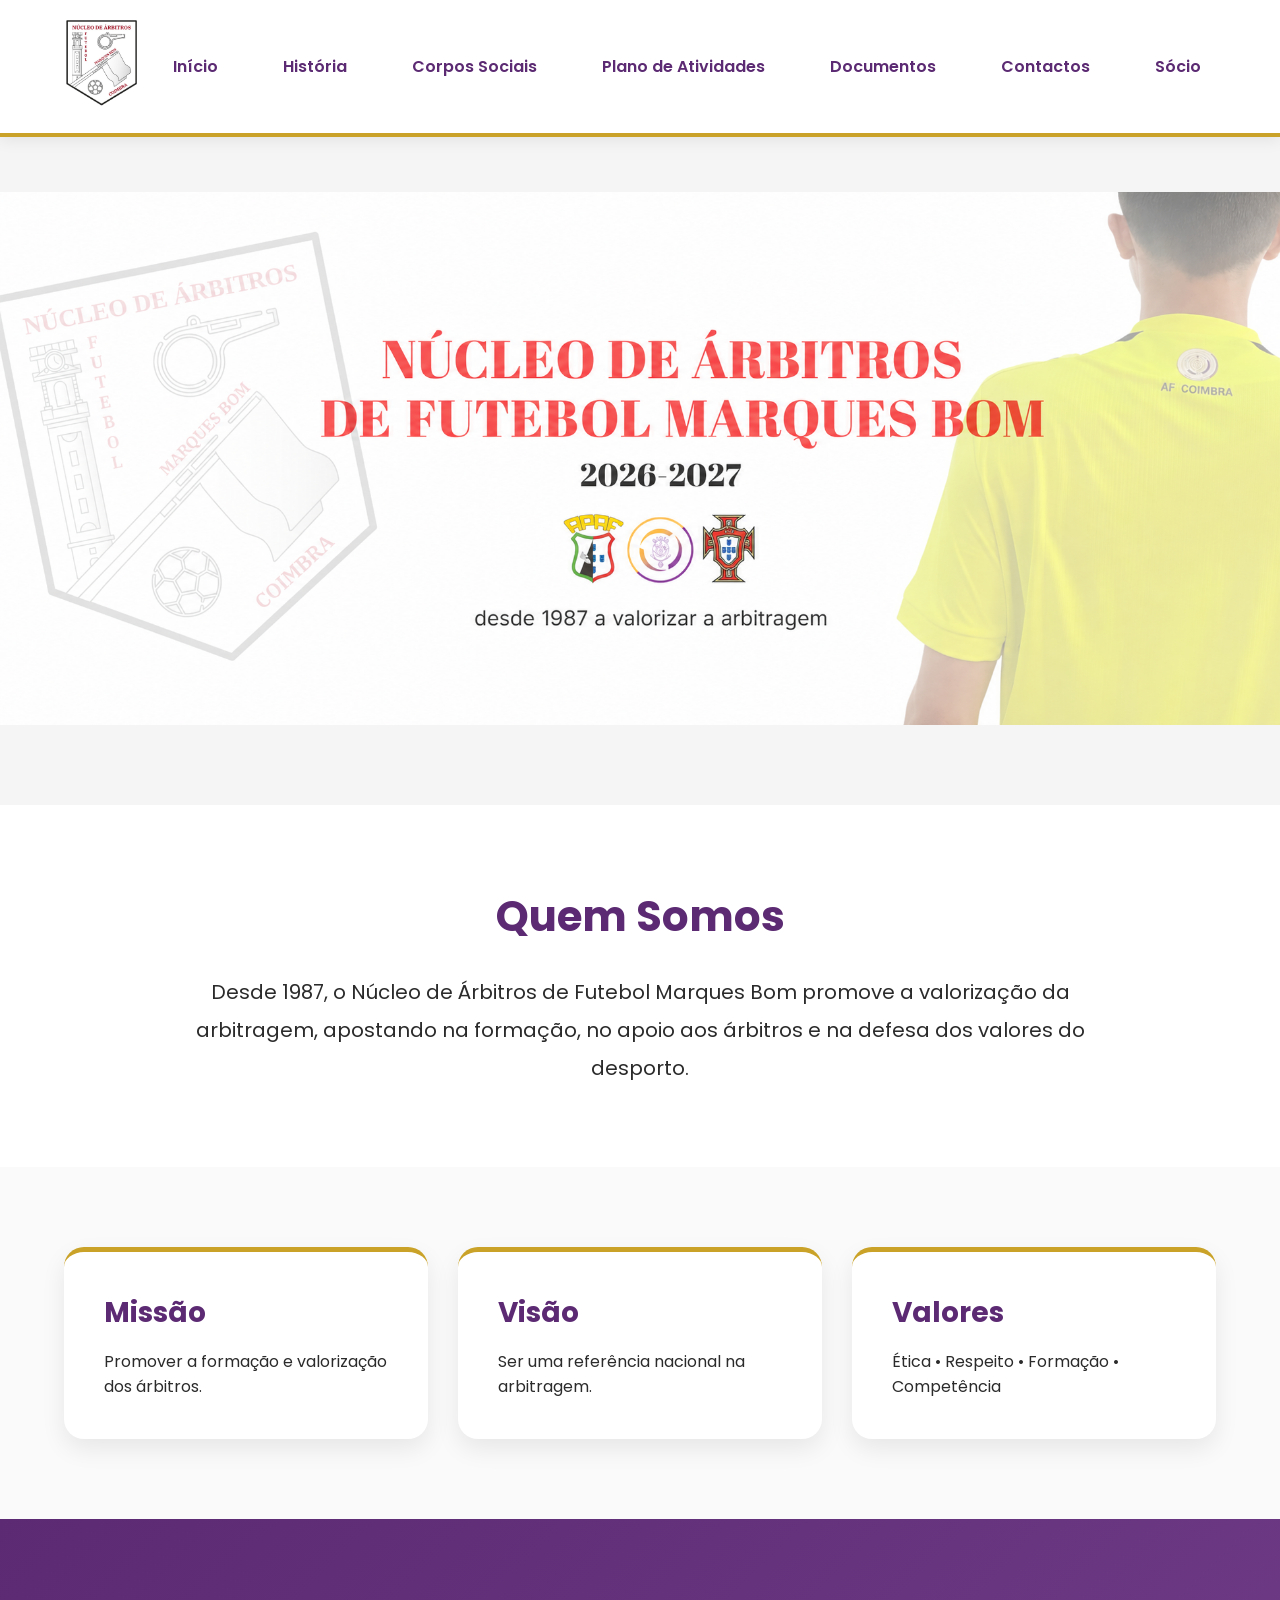
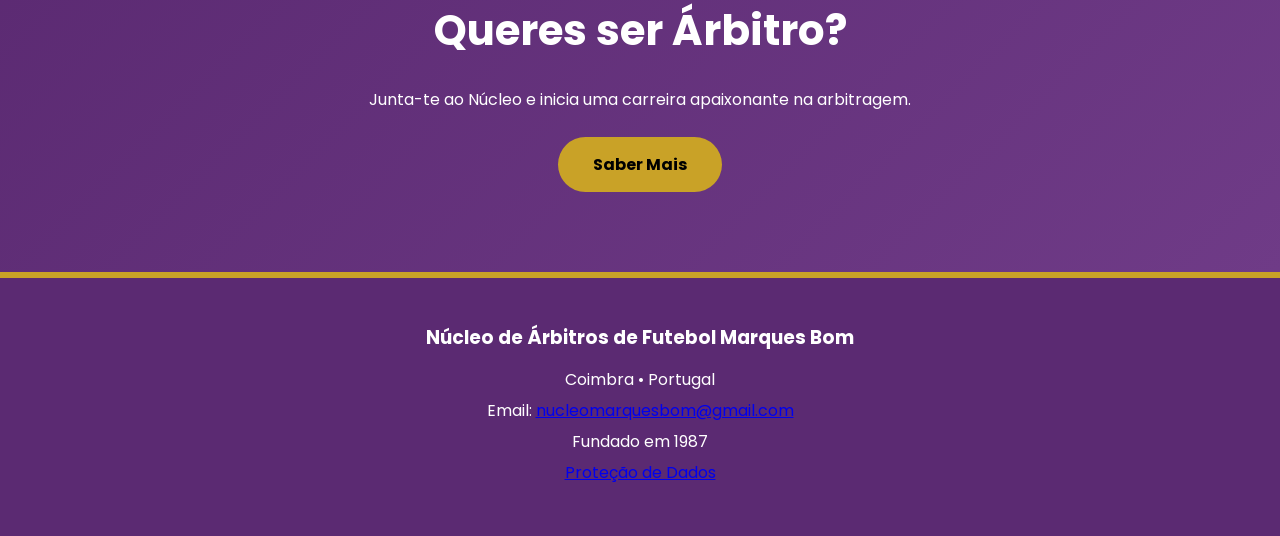
<file: index.html>
<!DOCTYPE html>
<html lang="pt">

<head>

<meta charset="UTF-8">
<meta name="viewport" content="width=device-width, initial-scale=1">

<title>Núcleo de Árbitros de Futebol Marques Bom</title>

<link rel="stylesheet" href="css/style.css?v=20261016-mobile1">

<link href="https://fonts.googleapis.com/css2?family=Poppins:wght@300;400;600;700&display=swap" rel="stylesheet">

    <link rel="stylesheet" href="css/mobile-overrides.css?v=20261016-5">
</head>

<body>

<header>

<div class="container">

<a class="logo" href="index.html">

<img src="imagens/logo.png" alt="Logo">

</a>
<nav>

<a href="index.html">Início</a>

<a href="historia.html">História</a>

<a href="corpos-sociais.html">Corpos Sociais</a>

<a href="plano-atividades.html">Plano de Atividades</a>

<a href="documentos.html">Documentos</a>

<a href="contactos.html">Contactos</a>

<a href="socio.html">Sócio</a>

</nav>

</div>

</header>

<section class="hero">

<img src="imagens/cabecalho.png" alt="Banner">

</section>

<section class="quem">

<div class="container">

<h2>Quem Somos</h2>

<p>

Desde 1987, o Núcleo de Árbitros de Futebol Marques Bom promove a valorização da arbitragem, apostando na formação, no apoio aos árbitros e na defesa dos valores do desporto.

</p>

</div>

</section>

<section class="objetivos">

<div class="container">

<div class="card">

<h3>Missão</h3>

<p>Promover a formação e valorização dos árbitros.</p>

</div>

<div class="card">

<h3>Visão</h3>

<p>Ser uma referência nacional na arbitragem.</p>

</div>

<div class="card">

<h3>Valores</h3>

<p>Ética • Respeito • Formação • Competência</p>

</div>

</div>

</section>

<section class="cta">

<div class="container">

<h2>Queres ser Árbitro?</h2>

<p>

Junta-te ao Núcleo e inicia uma carreira apaixonante na arbitragem.

</p>

<a class="botao" href="contactos.html">

Saber Mais

</a>

</div>

</section>

<footer>

<div class="container">

<h3>Núcleo de Árbitros de Futebol Marques Bom</h3>

<p>Coimbra • Portugal</p>
<p>Email: <a href="mailto:nucleomarquesbom@gmail.com">nucleomarquesbom@gmail.com</a></p>

<p>Fundado em 1987</p>

<p class="rgpd-footer-link"><a href="rgpd.html">Proteção de Dados</a></p>

</div>

</footer>

<script src="js/mobile-nav.js?v=20261016-5" defer></script>
</body>

</html>
</file>
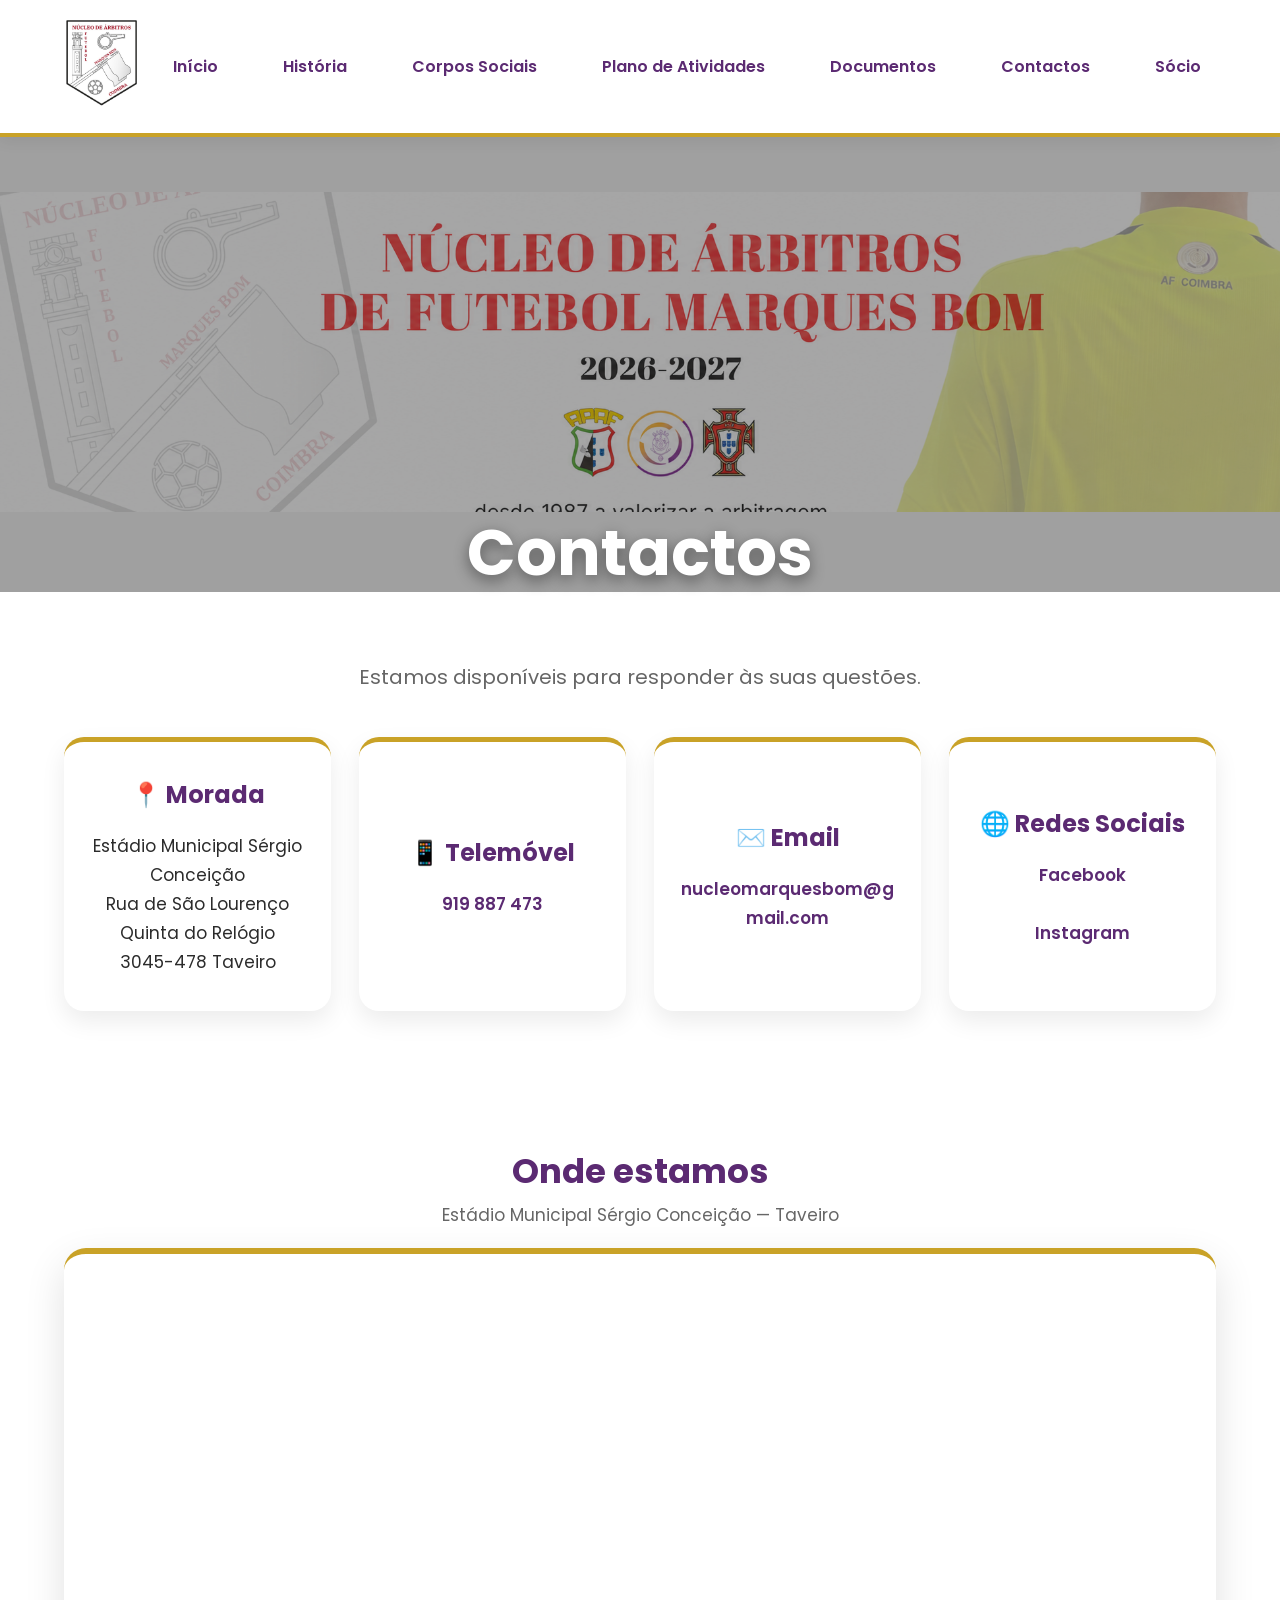
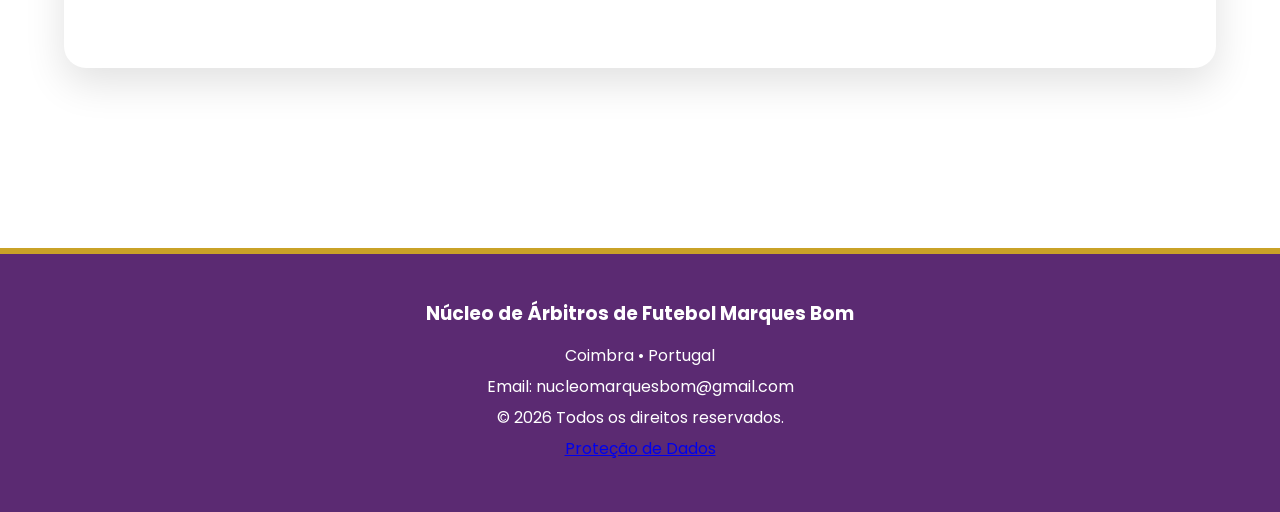
<file: contactos.html>
<!DOCTYPE html>
<html lang="pt-PT">
<head>
<meta charset="UTF-8">
<meta name="viewport" content="width=device-width, initial-scale=1.0">
<title>Contactos | Núcleo de Árbitros de Futebol Marques Bom</title>
<link rel="stylesheet" href="css/style.css?v=20261016-mobile3">
<link href="https://fonts.googleapis.com/css2?family=Poppins:wght@300;400;600;700&display=swap" rel="stylesheet">
    <link rel="stylesheet" href="css/mobile-overrides.css?v=20261016-5">
</head>
<body>
<header>
    <div class="container">
        <a href="index.html" class="logo"><img src="imagens/logo.png" alt="Logótipo"></a>
        <nav>
            <a href="index.html">Início</a>
            <a href="historia.html">História</a>
            <a href="corpos-sociais.html">Corpos Sociais</a>
            <a href="plano-atividades.html">Plano de Atividades</a>
            <a href="documentos.html">Documentos</a>
            <a href="contactos.html">Contactos</a>
            <a href="socio.html">Sócio</a>
        </nav>
    </div>
</header>
<section class="page-hero">
    <img src="imagens/cabecalho.png" alt="Núcleo de Árbitros">
    <div class="page-title"><h1>Contactos</h1></div>
</section>
<main class="contactos-page">
    <div class="container">
        <p class="subtitulo">Estamos disponíveis para responder às suas questões.</p>
        <div class="contactos">
            <div class="contacto-card">
                <h2>📍 Morada</h2>
                <p>Estádio Municipal Sérgio Conceição<br>Rua de São Lourenço<br>Quinta do Relógio<br>3045-478 Taveiro</p>
            </div>
            <div class="contacto-card">
                <h2>📱 Telemóvel</h2>
                <p><a href="tel:+351919887473">919 887 473</a></p>
            </div>
            <div class="contacto-card">
                <h2>✉️ Email</h2>
                <p><a href="mailto:nucleomarquesbom@gmail.com">nucleomarquesbom@gmail.com</a></p>
            </div>
            <div class="contacto-card">
                <h2>🌐 Redes Sociais</h2>
                <p>
                    <a href="https://facebook.com/nafmarquesbom" target="_blank" rel="noopener">Facebook</a>
                    <br><br>
                    <a href="https://instagram.com/nafmarques_bom" target="_blank" rel="noopener">Instagram</a>
                </p>
            </div>
        </div>

        <section class="mapa-sede">
            <div class="mapa-titulo">
                <h2>Onde estamos</h2>
                <p>Estádio Municipal Sérgio Conceição — Taveiro</p>
            </div>
            <div class="mapa-wrapper">
                <iframe
                    src="https://www.google.com/maps?q=Estádio%20Municipal%20Sérgio%20Conceição%2C%20Rua%20de%20São%20Lourenço%2C%203045-478%20Taveiro&output=embed"
                    title="Mapa da sede do Núcleo de Árbitros de Futebol Marques Bom"
                    loading="lazy"
                    referrerpolicy="no-referrer-when-downgrade">
                </iframe>
            </div>
        </section>
    </div>
</main>
<footer>
    <div class="container">
        <h3>Núcleo de Árbitros de Futebol Marques Bom</h3>
        <p>Coimbra • Portugal</p>
        <p>Email: nucleomarquesbom@gmail.com</p>
        <p>© 2026 Todos os direitos reservados.</p>
        <p class="rgpd-footer-link"><a href="rgpd.html">Proteção de Dados</a></p>
    </div>
</footer>
<script src="js/mobile-nav.js?v=20261016-5" defer></script>
</body>
</html>
</file>
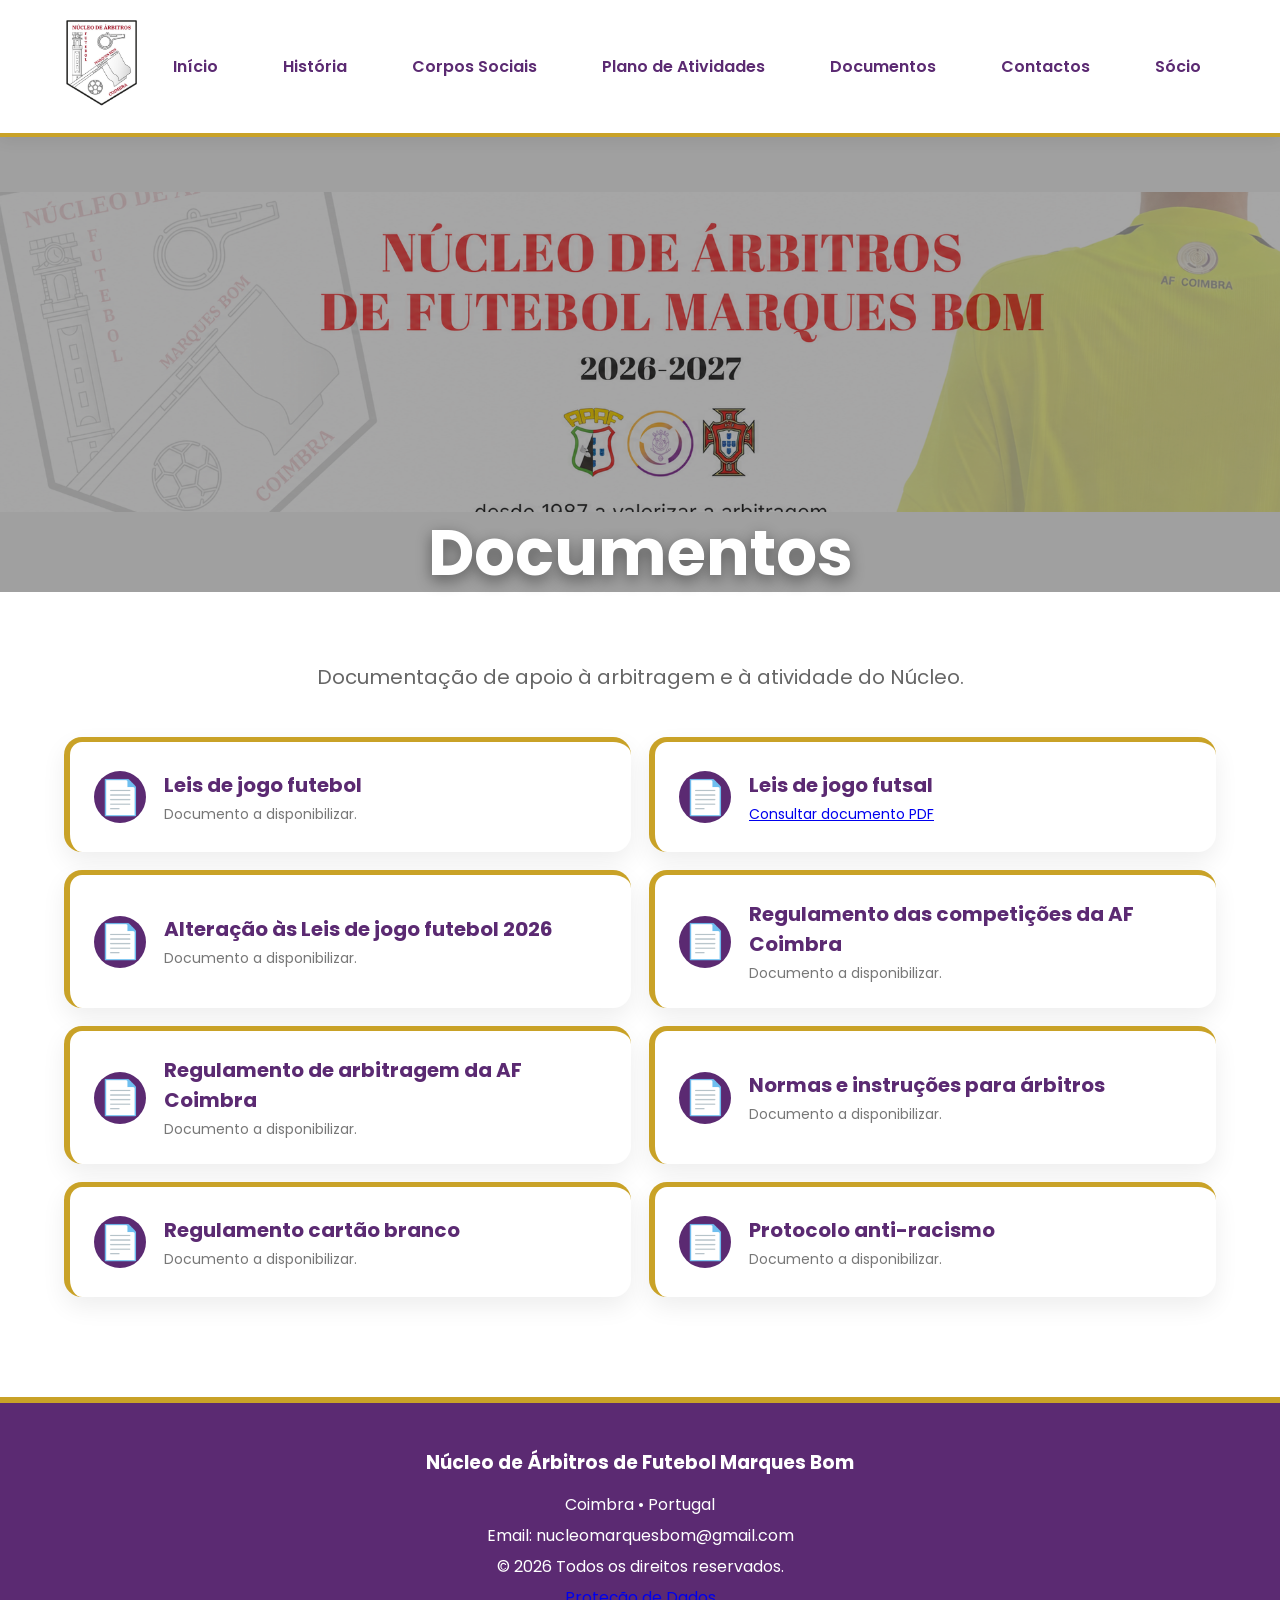
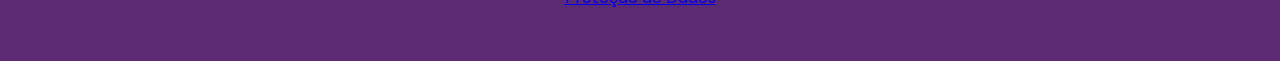
<file: documentos.html>
<!DOCTYPE html>
<html lang="pt-PT">
<head>
<meta charset="UTF-8">
<meta name="viewport" content="width=device-width, initial-scale=1.0">
<title>Documentos | Núcleo de Árbitros de Futebol Marques Bom</title>
<link rel="stylesheet" href="css/style.css?v=20261016-mobile3">
<link href="https://fonts.googleapis.com/css2?family=Poppins:wght@300;400;600;700&display=swap" rel="stylesheet">
    <link rel="stylesheet" href="css/mobile-overrides.css?v=20261016-5">
</head>
<body>
<header>
    <div class="container">
        <a href="index.html" class="logo"><img src="imagens/logo.png" alt="Logótipo"></a>
        <nav>
            <a href="index.html">Início</a>
            <a href="historia.html">História</a>
            <a href="corpos-sociais.html">Corpos Sociais</a>
            <a href="plano-atividades.html">Plano de Atividades</a>
            <a href="documentos.html">Documentos</a>
            <a href="contactos.html">Contactos</a>
            <a href="socio.html">Sócio</a>
        </nav>
    </div>
</header>
<section class="page-hero">
    <img src="imagens/cabecalho.png" alt="Núcleo de Árbitros">
    <div class="page-title"><h1>Documentos</h1></div>
</section>
<main class="documentos-page">
    <div class="container">
        <p class="subtitulo">Documentação de apoio à arbitragem e à atividade do Núcleo.</p>
        <div class="documentos-lista">
            <div class="documento-card"><span class="documento-icone">📄</span><div><h3>Leis de jogo futebol</h3><p>Documento a disponibilizar.</p></div></div>
            <div class="documento-card">
    <span class="documento-icone">📄</span>
    <div>
        <h3>Leis de jogo futsal</h3>
        <p>
            <a href="documentos/Leis_do_Jogo_Futsal.pdf" target="_blank">
                Consultar documento PDF
            </a>
        </p>
    </div>
</div>
            <div class="documento-card"><span class="documento-icone">📄</span><div><h3>Alteração às Leis de jogo futebol 2026</h3><p>Documento a disponibilizar.</p></div></div>
            <div class="documento-card"><span class="documento-icone">📄</span><div><h3>Regulamento das competições da AF Coimbra</h3><p>Documento a disponibilizar.</p></div></div>
            <div class="documento-card"><span class="documento-icone">📄</span><div><h3>Regulamento de arbitragem da AF Coimbra</h3><p>Documento a disponibilizar.</p></div></div>
            <div class="documento-card"><span class="documento-icone">📄</span><div><h3>Normas e instruções para árbitros</h3><p>Documento a disponibilizar.</p></div></div>
            <div class="documento-card"><span class="documento-icone">📄</span><div><h3>Regulamento cartão branco</h3><p>Documento a disponibilizar.</p></div></div>
            <div class="documento-card"><span class="documento-icone">📄</span><div><h3>Protocolo anti-racismo</h3><p>Documento a disponibilizar.</p></div></div>
        </div>
    </div>
</main>
<footer>
    <div class="container">
        <h3>Núcleo de Árbitros de Futebol Marques Bom</h3>
        <p>Coimbra • Portugal</p>
        <p>Email: nucleomarquesbom@gmail.com</p>
        <p>© 2026 Todos os direitos reservados.</p>
        <p class="rgpd-footer-link"><a href="rgpd.html">Proteção de Dados</a></p>
    </div>
</footer>
<script src="js/mobile-nav.js?v=20261016-5" defer></script>
</body>
</html>
</file>
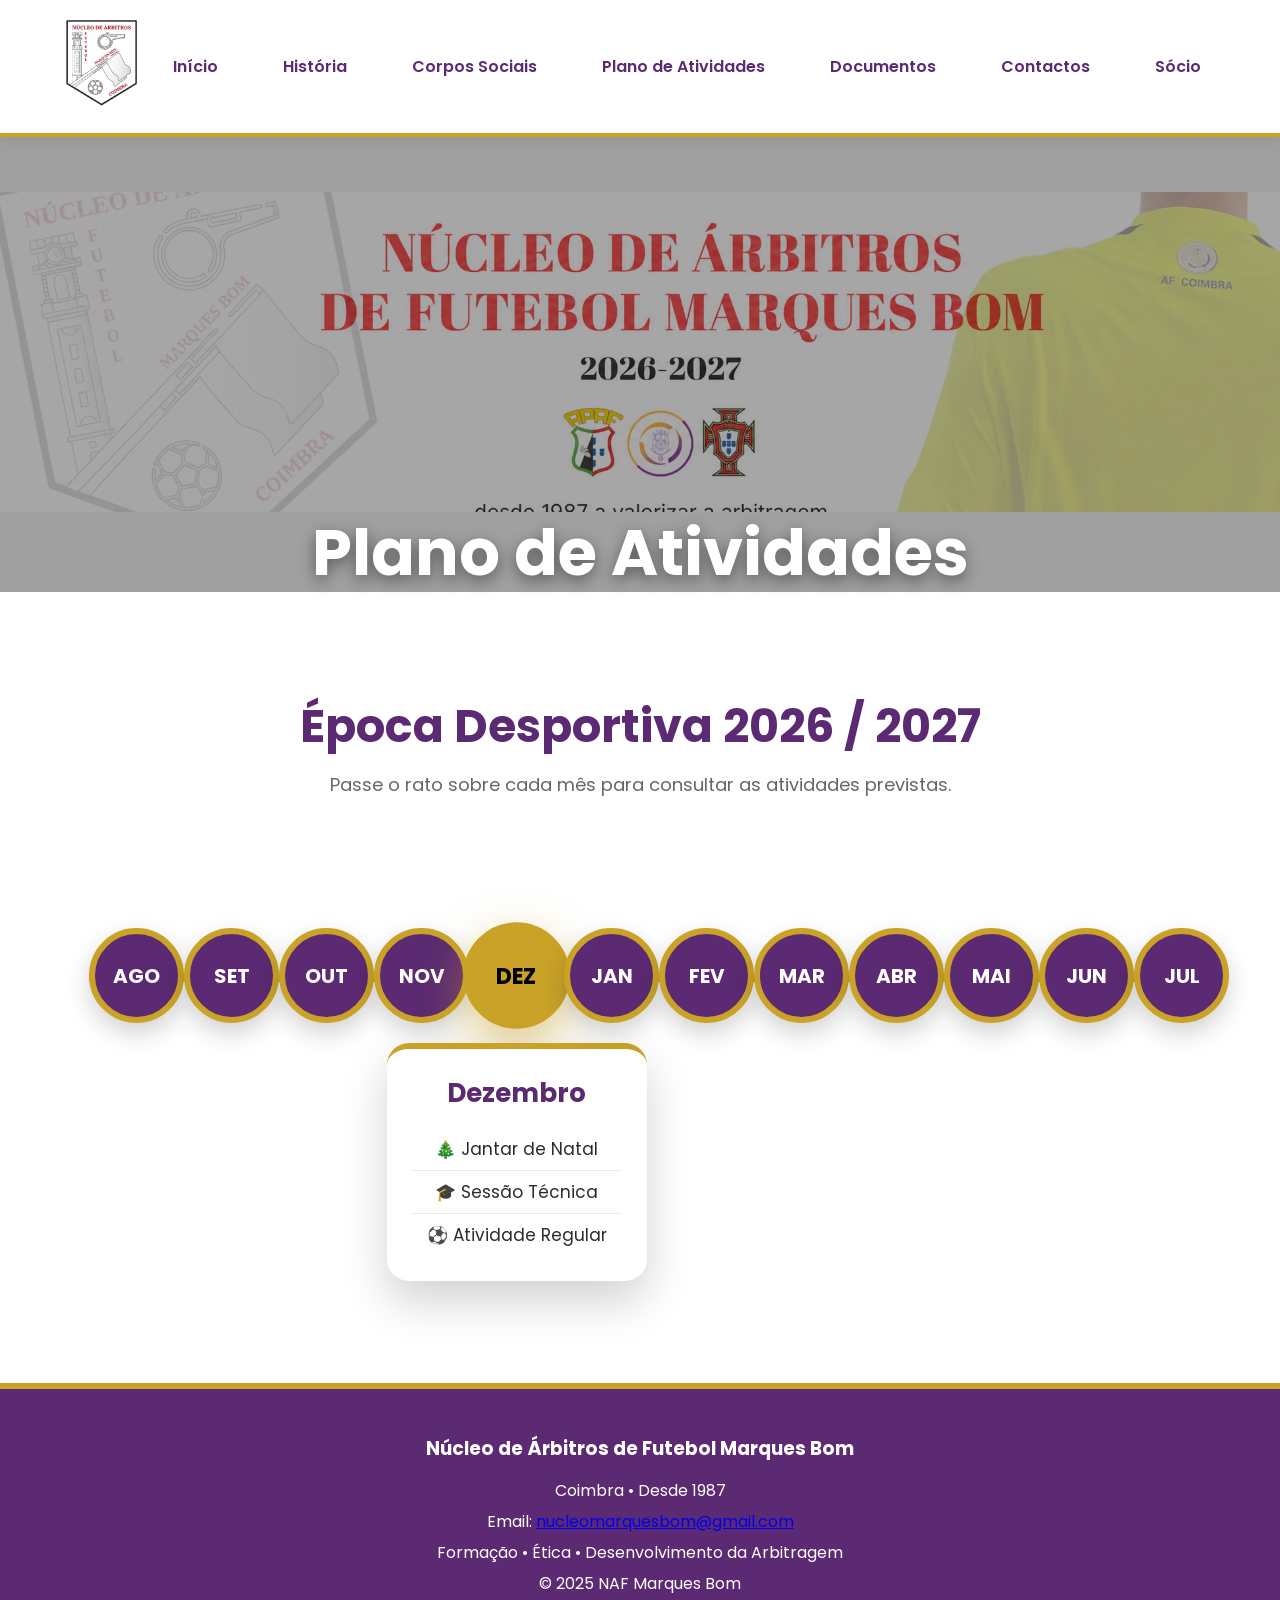
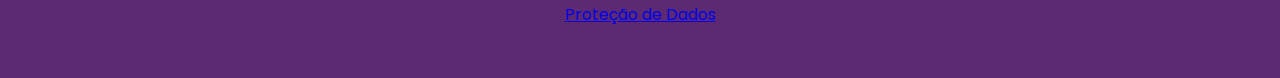
<file: plano-atividades.html>
<!DOCTYPE html>

<html lang="pt">
<head>
<meta charset="utf-8"/>
<meta content="width=device-width, initial-scale=1.0" name="viewport"/>
<title>Plano de Atividades | Núcleo de Árbitros de Futebol Marques Bom</title>
<link href="css/style.css?v=20261016-mobile3" rel="stylesheet"/>
<link href="https://fonts.googleapis.com/css2?family=Poppins:wght@300;400;600;700&amp;display=swap" rel="stylesheet"/>
    <link rel="stylesheet" href="css/mobile-overrides.css?v=20261016-5">
</head>
<body>
<header>
<div class="container">
<a class="logo" href="index.html">
<img alt="NAF Marques Bom" src="imagens/logo.png"/>
</a>
<nav>
<a href="index.html">Início</a>
<a href="historia.html">História</a>
<a href="corpos-sociais.html">Corpos Sociais</a>
<a class="ativo" href="plano-atividades.html">
        Plano de Atividades
    </a>
<a href="documentos.html">Documentos</a>
<a href="contactos.html">Contactos</a>
<a href="socio.html">Sócio</a>
</nav>
</div>
</header>
<!-- Banner -->
<section class="page-hero">
<img alt="Plano de Atividades" src="imagens/cabecalho.png"/>
<div class="page-title">
<h1>Plano de Atividades</h1>
</div>
</section>
<section class="timeline-section">
<div class="container">
<h2 class="timeline-titulo">Época Desportiva <span id="epoca-desportiva">2026 / 2027</span></h2>
<p class="timeline-subtitulo">Passe o rato sobre cada mês para consultar as atividades previstas.</p>
<div class="timeline">
<div class="linha"></div>
<div class="mes">
<div class="circulo">AGO</div>
<div class="card-evento">
<h3>Agosto</h3>
<ul>
<li>📅 Preparação da Nova Época</li>
<li>🎓 Planeamento da Formação</li>
<li>⚽ Regresso à Atividade</li>
</ul>
</div>
</div>
<div class="mes">
<div class="circulo">SET</div>
<div class="card-evento">
<h3>Setembro</h3>
<ul>
<li>📅 Assembleia Geral</li>
<li>🎓 Formação Inicial</li>
<li>⚽ Início da Época Desportiva</li>
</ul>
</div>
</div>
<div class="mes">
<div class="circulo">OUT</div>
<div class="card-evento">
<h3>Outubro</h3>
<ul>
<li>🎓 Sessão Técnica</li>
<li>⚽ Observações</li>
<li>📖 Reunião de Núcleo</li>
</ul>
</div>
</div>
<div class="mes">
<div class="circulo">NOV</div>
<div class="card-evento">
<h3>Novembro</h3>
<ul>
<li>🎓 Formação Contínua</li>
<li>⚽ Observações</li>
<li>🤝 Convívio Associativo</li>
</ul>
</div>
</div>
<div class="mes">
<div class="circulo">DEZ</div>
<div class="card-evento">
<h3>Dezembro</h3>
<ul>
<li>🎄 Jantar de Natal</li>
<li>🎓 Sessão Técnica</li>
<li>⚽ Atividade Regular</li>
</ul>
</div>
</div>
<div class="mes">
<div class="circulo">JAN</div>
<div class="card-evento">
<h3>Janeiro</h3>
<ul>
<li>⚽ Reunião Geral</li>
<li>🎓 Formação Contínua</li>
<li>📖 Análise da 1.ª volta</li>
</ul>
</div>
</div>
<div class="mes">
<div class="circulo">FEV</div>
<div class="card-evento">
<h3>Fevereiro</h3>
<ul>
<li>🎓 Sessão Técnica</li>
<li>⚽ Observações</li>
<li>👥 Reunião de Associados</li>
</ul>
</div>
</div>
<div class="mes">
<div class="circulo">MAR</div>
<div class="card-evento">
<h3>Março</h3>
<ul>
<li>⚽ Formação Específica</li>
<li>🎓 Workshop</li>
<li>📖 Reunião Técnica</li>
</ul>
</div>
</div>
<div class="mes">
<div class="circulo">ABR</div>
<div class="card-evento">
<h3>Abril</h3>
<ul>
<li>⚽ Sessão Técnica</li>
<li>🎓 Formação Contínua</li>
<li>👥 Convívio Associativo</li>
</ul>
</div>
</div>
<div class="mes">
<div class="circulo">MAI</div>
<div class="card-evento">
<h3>Maio</h3>
<ul>
<li>🏆 Gala do Núcleo</li>
<li>⚽ Formação Final</li>
<li>📖 Preparação da Época Seguinte</li>
</ul>
</div>
</div>
<div class="mes">
<div class="circulo">JUN</div>
<div class="card-evento">
<h3>Junho</h3>
<ul>
<li>⚽ Encerramento da Época</li>
<li>🎓 Formação de Final de Época</li>
<li>🏅 Homenagem aos Associados</li>
</ul>
</div>
</div>
<div class="mes">
<div class="circulo">JUL</div>
<div class="card-evento">
<h3>Julho</h3>
<ul>
<li>☀️ Pausa Desportiva</li>
<li>📅 Planeamento da Nova Época</li>
<li>🤝 Convívio de Verão</li>
</ul>
</div>
</div>
</div>
</div>
</section>
<footer>
<div class="container">
<h3>Núcleo de Árbitros de Futebol Marques Bom</h3>
<p>
            Coimbra • Desde 1987
        </p>
<p>Email: <a href="mailto:nucleomarquesbom@gmail.com">nucleomarquesbom@gmail.com</a></p>
<p>
            Formação • Ética • Desenvolvimento da Arbitragem
        </p>
<p>

            © 2025 NAF Marques Bom

        </p>
        <p class="rgpd-footer-link">
    <a href="rgpd.html">Proteção de Dados</a>
</p>
</div>
</footer>
<script>
(function () {
    const timeline = document.querySelector('.timeline');
    const meses = Array.from(document.querySelectorAll('.timeline .mes'));
    const titulo = document.getElementById('epoca-desportiva');
    if (!timeline || !meses.length) return;

    const agora = new Date();
    const mesAtual = agora.getMonth() + 1;
    const anoAtual = agora.getFullYear();
    const inicio = mesAtual >= 8 ? anoAtual : anoAtual - 1;

    if (titulo) titulo.textContent = `${inicio} / ${inicio + 1}`;

    const indiceAtual = mesAtual >= 8 ? mesAtual - 8 : mesAtual + 4;
    const mesInicial = meses[indiceAtual] || meses[0];

    function abrirMes(mes) {
        meses.forEach(item => item.classList.remove('active'));
        if (mes) mes.classList.add('active');
    }

    abrirMes(mesInicial);

    meses.forEach(mes => {
        mes.addEventListener('mouseenter', () => abrirMes(mes));
    });

    timeline.addEventListener('mouseleave', () => abrirMes(mesInicial));
})();
</script>
<script src="js/mobile-nav.js?v=20261016-5" defer></script>
</body>
</html>
</file>
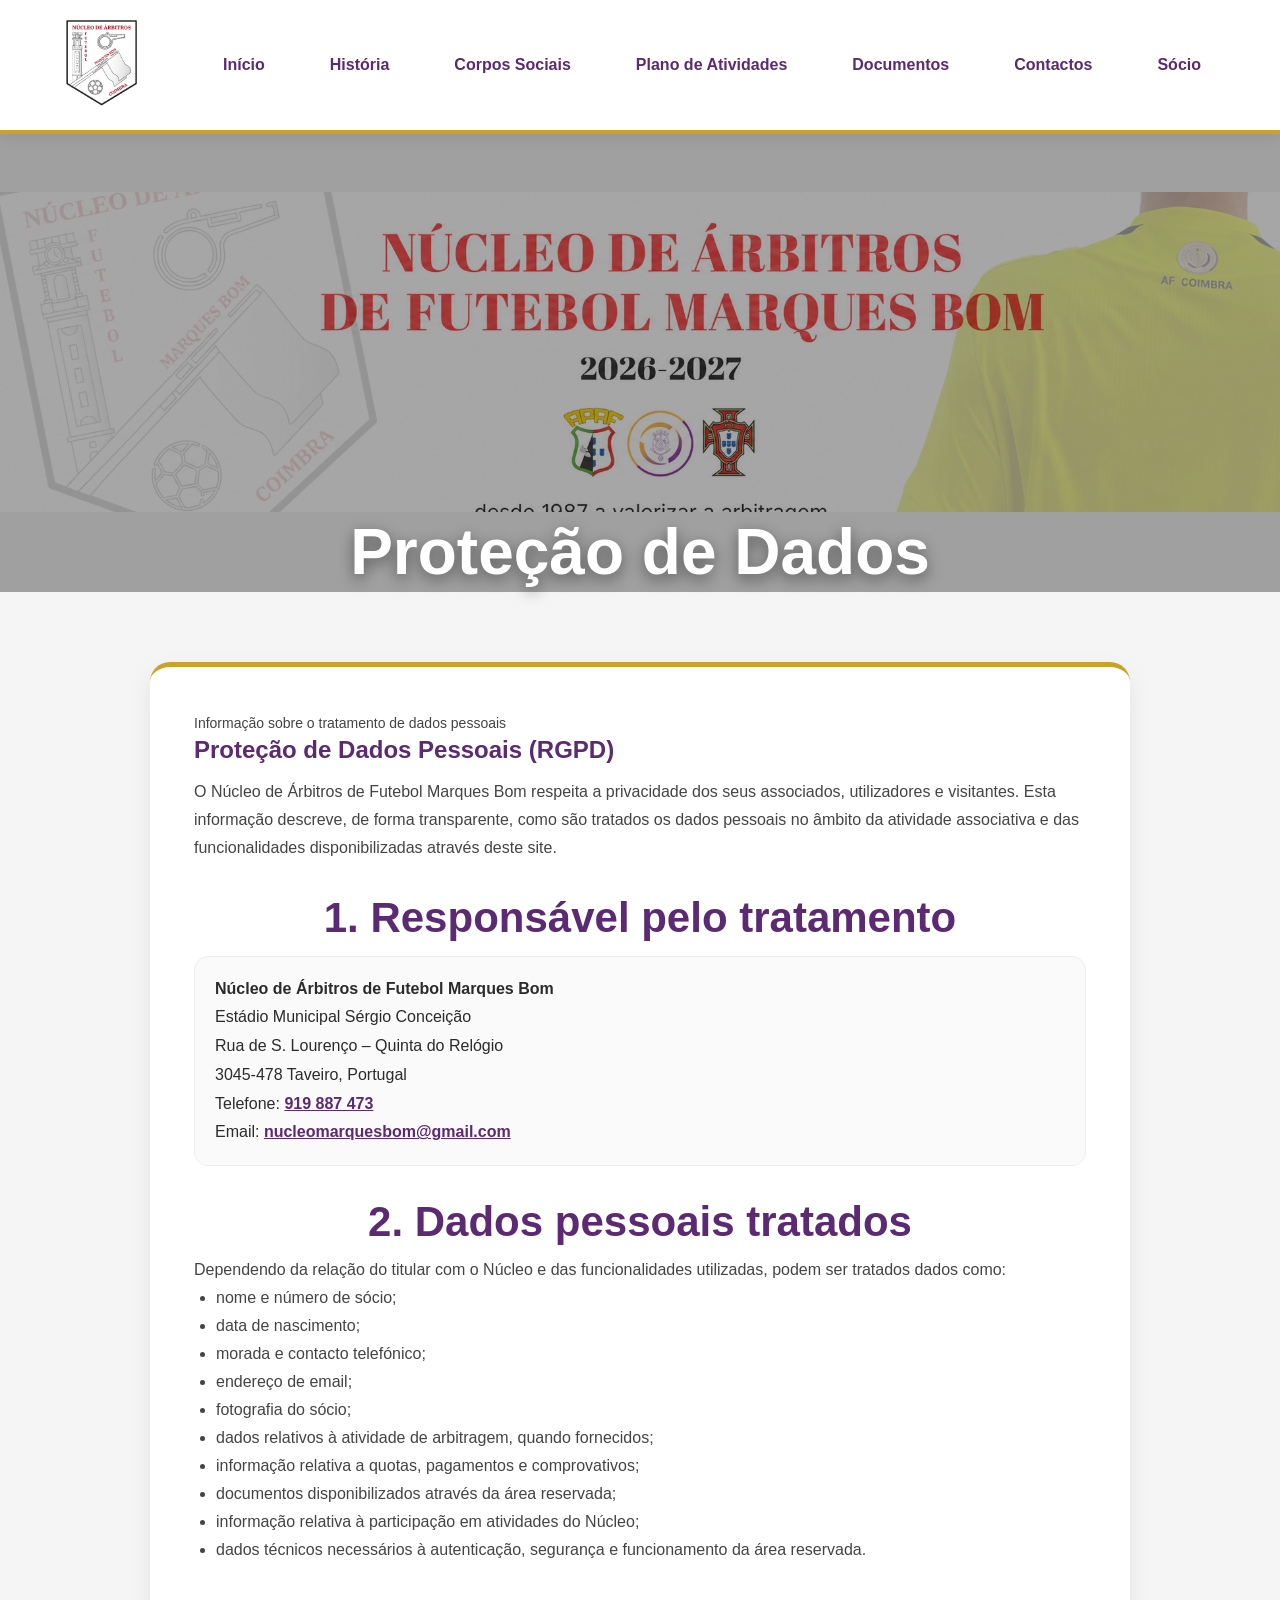
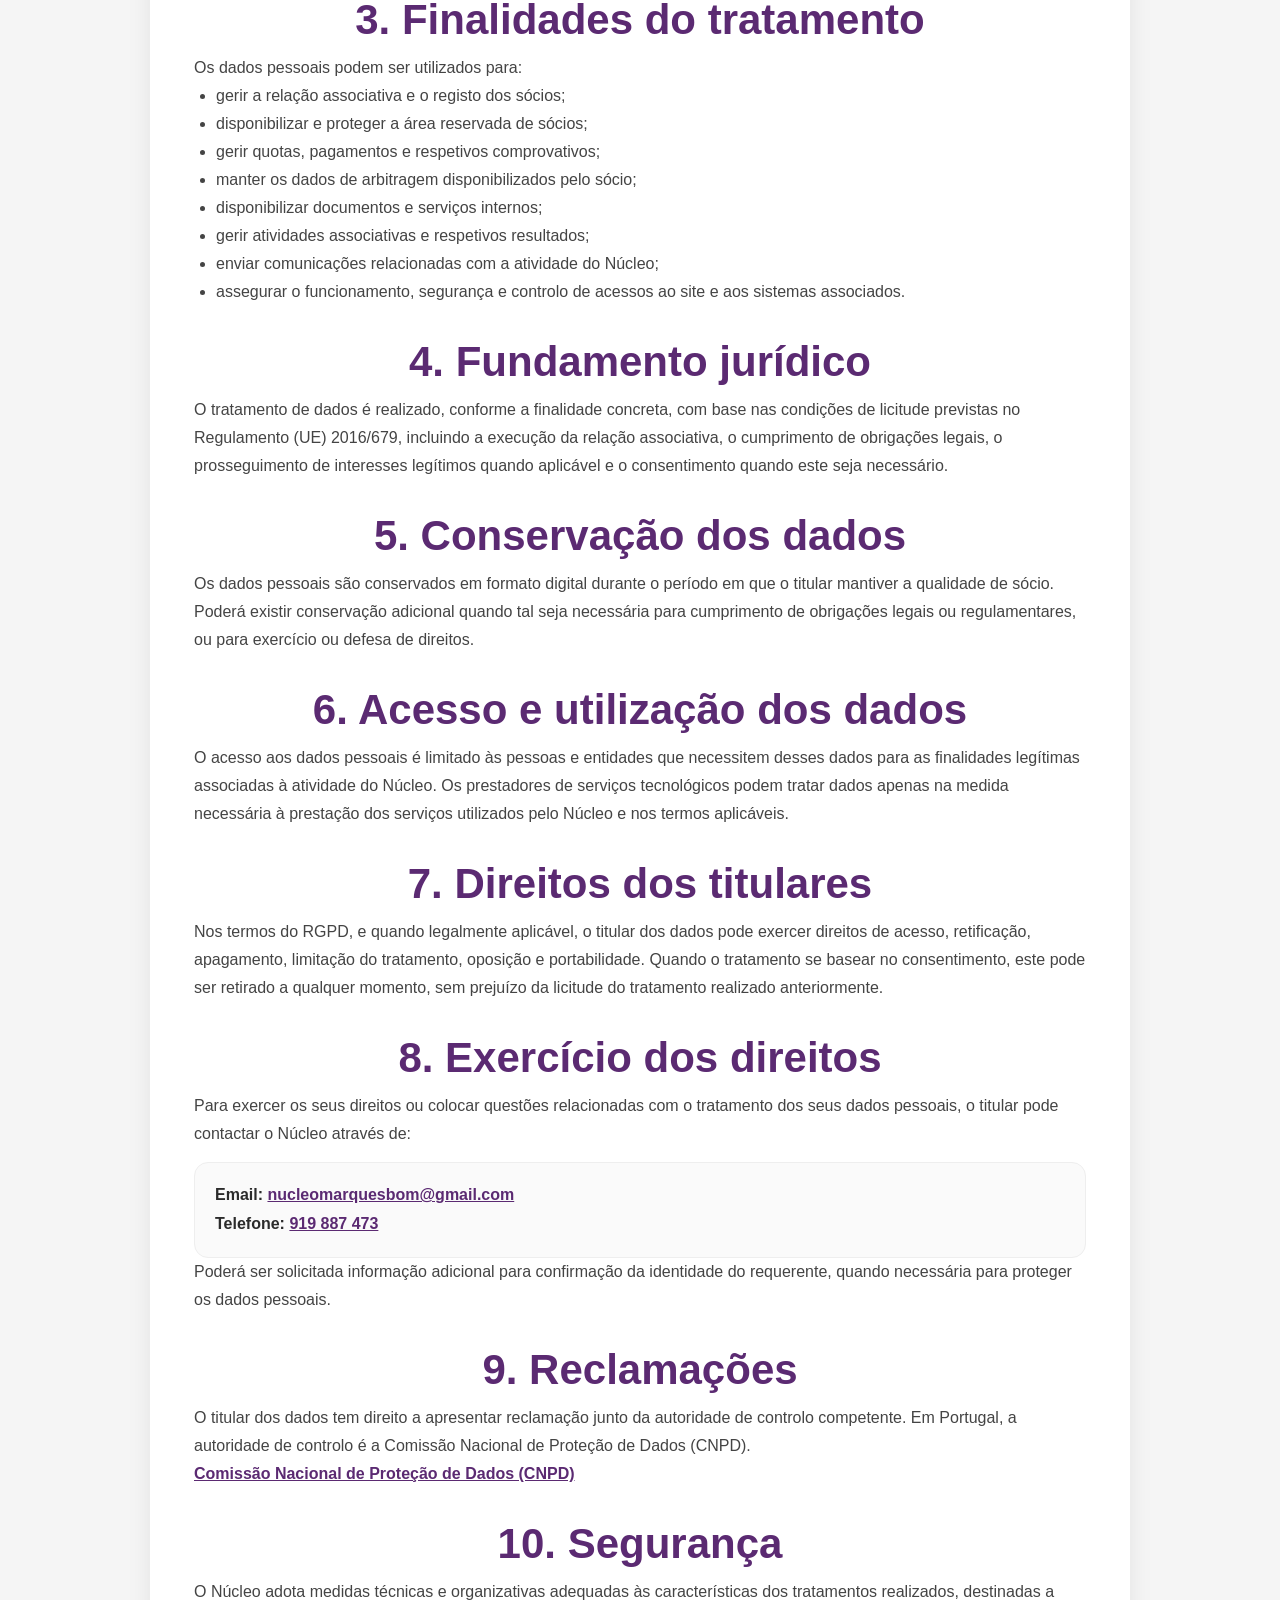
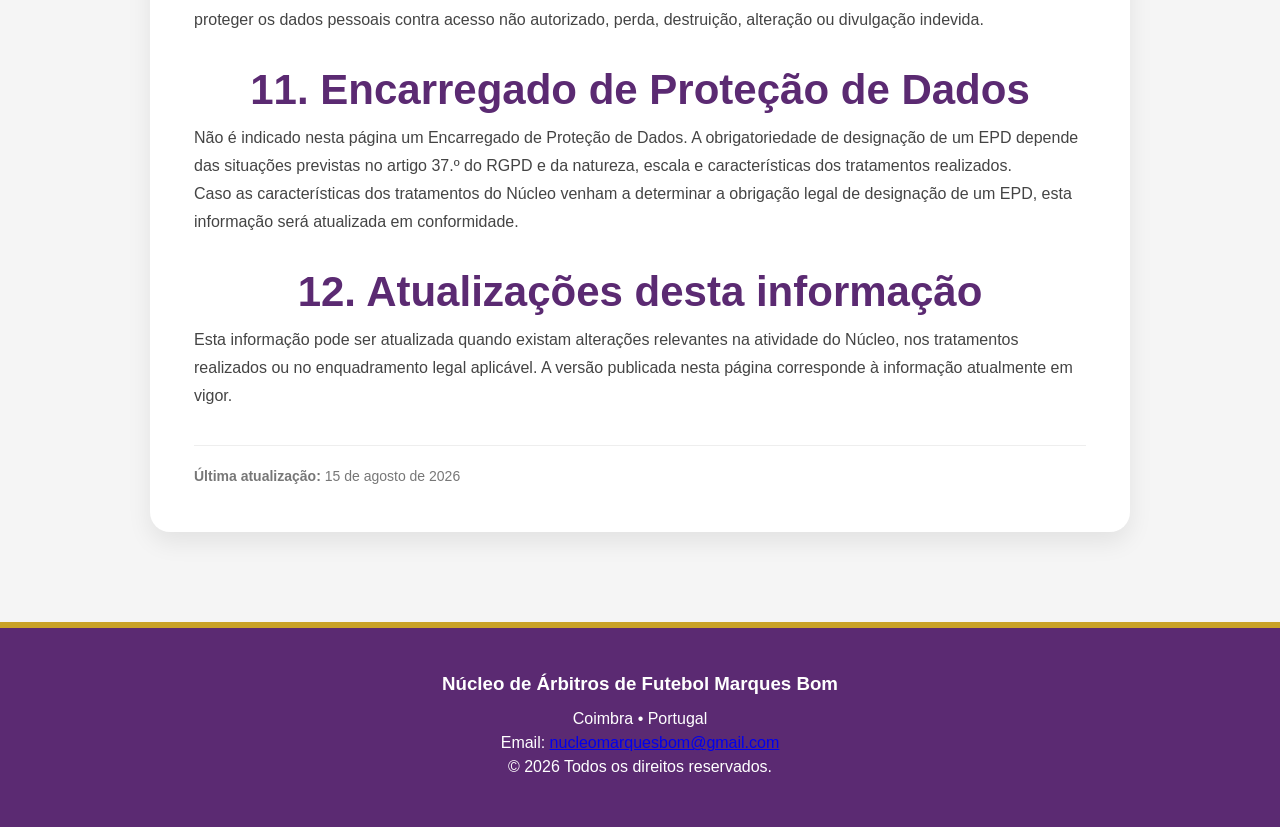
<file: rgpd.html>
<!DOCTYPE html>
<html lang="pt-PT">
<head>
    <meta charset="UTF-8">
    <meta name="viewport" content="width=device-width, initial-scale=1.0">

    <title>Proteção de Dados | Núcleo de Árbitros de Futebol Marques Bom</title>

    <link rel="stylesheet" href="css/style.css?v=20261016-mobile3">
    <link rel="stylesheet" href="css/socio.css">

    <style>
        .rgpd-page {
            padding: 70px 0 90px;
            background: var(--cinza, #f5f5f5);
        }

        .rgpd-card {
            max-width: 980px;
            margin: 0 auto;
            padding: 44px;
            background: #fff;
            border-top: 5px solid var(--dourado, #c9a227);
            border-radius: 20px;
            box-shadow: 0 10px 25px rgba(0,0,0,.08);
        }

        .rgpd-card h1 {
            margin: 0 0 14px;
            color: var(--roxo, #5b2a72);
        }

        .rgpd-card h2 {
            margin: 32px 0 10px;
            color: var(--roxo, #5b2a72);
        }

        .rgpd-card p,
        .rgpd-card li {
            color: #444;
            line-height: 1.75;
        }

        .rgpd-card ul {
            padding-left: 22px;
        }

        .rgpd-muted { color:#777; font-size:14px; }

        .rgpd-contact {
            margin-top: 14px;
            padding: 18px 20px;
            border: 1px solid #eee;
            border-radius: 14px;
            background: #fafafa;
            line-height: 1.8;
        }

        .rgpd-link {
            color: var(--roxo, #5b2a72);
            font-weight: 700;
        }

        .rgpd-updated {
            margin-top: 35px;
            padding-top: 18px;
            border-top: 1px solid #eee;
            color: #777 !important;
            font-size: 14px;
        }

        @media (max-width: 700px) {
            .rgpd-page {
                padding: 35px 0 55px;
            }

            .rgpd-card {
                padding: 26px 20px;
                border-radius: 16px;
            }
        }
    </style>
    <link rel="stylesheet" href="css/mobile-overrides.css?v=20261016-5">
</head>

<body>

<header>
    <div class="container">
        <a href="index.html" class="logo">
            <img
                src="imagens/logo.png"
                alt="Núcleo de Árbitros de Futebol Marques Bom"
            >
        </a>

        <nav>
            <a href="index.html">Início</a>
            <a href="historia.html">História</a>
            <a href="corpos-sociais.html">Corpos Sociais</a>
            <a href="plano-atividades.html">Plano de Atividades</a>
            <a href="documentos.html">Documentos</a>
            <a href="contactos.html">Contactos</a>
            <a href="socio.html">Sócio</a>
        </nav>
    </div>
</header>

<section class="page-hero">
    <img
        src="imagens/cabecalho.png"
        alt="Núcleo de Árbitros de Futebol Marques Bom"
    >

    <div class="page-title">
        <h1>Proteção de Dados</h1>
    </div>
</section>

<main class="rgpd-page">
    <div class="container">

        <article class="rgpd-card">

            <p class="rgpd-muted">
                Informação sobre o tratamento de dados pessoais
            </p>

            <h1>Proteção de Dados Pessoais (RGPD)</h1>

            <p>
                O Núcleo de Árbitros de Futebol Marques Bom respeita a privacidade dos
                seus associados, utilizadores e visitantes. Esta informação descreve,
                de forma transparente, como são tratados os dados pessoais no âmbito
                da atividade associativa e das funcionalidades disponibilizadas através
                deste site.
            </p>

            <h2>1. Responsável pelo tratamento</h2>

            <div class="rgpd-contact">
                <strong>Núcleo de Árbitros de Futebol Marques Bom</strong><br>
                Estádio Municipal Sérgio Conceição<br>
                Rua de S. Lourenço – Quinta do Relógio<br>
                3045-478 Taveiro, Portugal<br>
                Telefone: <a class="rgpd-link" href="tel:+351919887473">919 887 473</a><br>
                Email:
                <a
                    class="rgpd-link"
                    href="mailto:nucleomarquesbom@gmail.com"
                >nucleomarquesbom@gmail.com</a>
            </div>

            <h2>2. Dados pessoais tratados</h2>

            <p>
                Dependendo da relação do titular com o Núcleo e das funcionalidades
                utilizadas, podem ser tratados dados como:
            </p>

            <ul>
                <li>nome e número de sócio;</li>
                <li>data de nascimento;</li>
                <li>morada e contacto telefónico;</li>
                <li>endereço de email;</li>
                <li>fotografia do sócio;</li>
                <li>dados relativos à atividade de arbitragem, quando fornecidos;</li>
                <li>informação relativa a quotas, pagamentos e comprovativos;</li>
                <li>documentos disponibilizados através da área reservada;</li>
                <li>informação relativa à participação em atividades do Núcleo;</li>
                <li>
                    dados técnicos necessários à autenticação, segurança e funcionamento
                    da área reservada.
                </li>
            </ul>

            <h2>3. Finalidades do tratamento</h2>

            <p>Os dados pessoais podem ser utilizados para:</p>

            <ul>
                <li>gerir a relação associativa e o registo dos sócios;</li>
                <li>disponibilizar e proteger a área reservada de sócios;</li>
                <li>gerir quotas, pagamentos e respetivos comprovativos;</li>
                <li>manter os dados de arbitragem disponibilizados pelo sócio;</li>
                <li>disponibilizar documentos e serviços internos;</li>
                <li>gerir atividades associativas e respetivos resultados;</li>
                <li>enviar comunicações relacionadas com a atividade do Núcleo;</li>
                <li>
                    assegurar o funcionamento, segurança e controlo de acessos
                    ao site e aos sistemas associados.
                </li>
            </ul>

            <h2>4. Fundamento jurídico</h2>

            <p>
                O tratamento de dados é realizado, conforme a finalidade concreta,
                com base nas condições de licitude previstas no Regulamento (UE)
                2016/679, incluindo a execução da relação associativa, o cumprimento
                de obrigações legais, o prosseguimento de interesses legítimos quando
                aplicável e o consentimento quando este seja necessário.
            </p>

            <h2>5. Conservação dos dados</h2>

            <p>
                Os dados pessoais são conservados em formato digital durante o período
                em que o titular mantiver a qualidade de sócio.
            </p>

            <p>
                Poderá existir conservação adicional quando tal seja necessária para
                cumprimento de obrigações legais ou regulamentares, ou para exercício
                ou defesa de direitos.
            </p>

            <h2>6. Acesso e utilização dos dados</h2>

            <p>
                O acesso aos dados pessoais é limitado às pessoas e entidades que
                necessitem desses dados para as finalidades legítimas associadas
                à atividade do Núcleo. Os prestadores de serviços tecnológicos podem
                tratar dados apenas na medida necessária à prestação dos serviços
                utilizados pelo Núcleo e nos termos aplicáveis.
            </p>

            <h2>7. Direitos dos titulares</h2>

            <p>
                Nos termos do RGPD, e quando legalmente aplicável, o titular dos dados
                pode exercer direitos de acesso, retificação, apagamento, limitação
                do tratamento, oposição e portabilidade. Quando o tratamento se basear
                no consentimento, este pode ser retirado a qualquer momento, sem
                prejuízo da licitude do tratamento realizado anteriormente.
            </p>

            <h2>8. Exercício dos direitos</h2>

            <p>
                Para exercer os seus direitos ou colocar questões relacionadas com
                o tratamento dos seus dados pessoais, o titular pode contactar o Núcleo
                através de:
            </p>

            <div class="rgpd-contact">
                <strong>Email:</strong>
                <a
                    class="rgpd-link"
                    href="mailto:nucleomarquesbom@gmail.com"
                >nucleomarquesbom@gmail.com</a><br>
                <strong>Telefone:</strong>
                <a
                    class="rgpd-link"
                    href="tel:+351919887473"
                >919 887 473</a>
            </div>

            <p>
                Poderá ser solicitada informação adicional para confirmação da identidade
                do requerente, quando necessária para proteger os dados pessoais.
            </p>

            <h2>9. Reclamações</h2>

            <p>
                O titular dos dados tem direito a apresentar reclamação junto da
                autoridade de controlo competente. Em Portugal, a autoridade de
                controlo é a Comissão Nacional de Proteção de Dados (CNPD).
            </p>

            <p>
                <a
                    class="rgpd-link"
                    href="https://www.cnpd.pt/"
                    target="_blank"
                    rel="noopener noreferrer"
                >Comissão Nacional de Proteção de Dados (CNPD)</a>
            </p>

            <h2>10. Segurança</h2>

            <p>
                O Núcleo adota medidas técnicas e organizativas adequadas às
                características dos tratamentos realizados, destinadas a proteger
                os dados pessoais contra acesso não autorizado, perda, destruição,
                alteração ou divulgação indevida.
            </p>

            <h2>11. Encarregado de Proteção de Dados</h2>

            <p>
                Não é indicado nesta página um Encarregado de Proteção de Dados.
                A obrigatoriedade de designação de um EPD depende das situações
                previstas no artigo 37.º do RGPD e da natureza, escala e características
                dos tratamentos realizados.
            </p>

            <p>
                Caso as características dos tratamentos do Núcleo venham a determinar
                a obrigação legal de designação de um EPD, esta informação será
                atualizada em conformidade.
            </p>

            <h2>12. Atualizações desta informação</h2>

            <p>
                Esta informação pode ser atualizada quando existam alterações relevantes
                na atividade do Núcleo, nos tratamentos realizados ou no enquadramento
                legal aplicável. A versão publicada nesta página corresponde à
                informação atualmente em vigor.
            </p>

            <p class="rgpd-updated">
                <strong>Última atualização:</strong> 15 de agosto de 2026
            </p>

        </article>

    </div>
</main>

<footer>
    <div class="container">
        <h3>Núcleo de Árbitros de Futebol Marques Bom</h3>
        <p>Coimbra • Portugal</p>
        <p>
            Email:
            <a href="mailto:nucleomarquesbom@gmail.com">
                nucleomarquesbom@gmail.com
            </a>
        </p>
        <p>© 2026 Todos os direitos reservados.</p>
    </div>
</footer>

<script src="js/mobile-nav.js?v=20261016-5" defer></script>
</body>
</html>
</file>
<file: css/style.css>
:root{

--roxo:#5B2A72;
--dourado:#C9A227;
--branco:#ffffff;
--cinza:#f5f5f5;
--texto:#2b2b2b;

}

*{

margin:0;
padding:0;
box-sizing:border-box;

}

body{

font-family:'Poppins',sans-serif;

background:var(--cinza);

color:var(--texto);

}

.container{

width:90%;

max-width:1200px;

margin:auto;

}

/* HEADER */

header{

background:white;

position:fixed;

top:0;

width:100%;

z-index:999;

box-shadow:0 3px 15px rgba(0,0,0,.08);

border-bottom:4px solid var(--dourado);

}

header .container{

display:flex;

justify-content:space-between;

align-items:center;

padding:18px 0;

}

.logo img{

height:90px;

}

nav{

display:flex;

gap:35px;

}

nav a{

text-decoration:none;

font-weight:600;

color:var(--roxo);

transition:.3s;

padding:10px 15px;

border-radius:30px;

}

nav a:hover{

background:var(--roxo);

color:white;

}

/* HERO */

.hero{

margin-top:112px;

}

.hero img{

width:100%;

display:block;

}

/* SECÇÕES */

section{

padding:80px 0;

}

h2{

font-size:42px;

color:var(--roxo);

margin-bottom:25px;

text-align:center;

}

.quem{

background:white;

}

.quem p{

max-width:900px;

margin:auto;

font-size:20px;

line-height:1.9;

text-align:center;

}

/* CARDS */

.objetivos{

background:#fafafa;

}

.objetivos .container{

display:grid;

grid-template-columns:repeat(auto-fit,minmax(280px,1fr));

gap:30px;

}

.card{

background:white;

padding:40px;

border-radius:20px;

box-shadow:0 10px 25px rgba(0,0,0,.08);

border-top:5px solid var(--dourado);

transition:.3s;

}

.card:hover{

transform:translateY(-10px);

}

.card h3{

color:var(--roxo);

margin-bottom:15px;

font-size:28px;

}

/* CTA */

.cta{

background:linear-gradient(135deg,var(--roxo),#6f3b87);

color:white;

text-align:center;

}

.cta h2{

color:white;

}

.botao{

display:inline-block;

margin-top:25px;

padding:15px 35px;

background:var(--dourado);

color:black;

text-decoration:none;

font-weight:bold;

border-radius:40px;

transition:.3s;

}

.botao:hover{

transform:scale(1.05);

}

/* FOOTER */

footer{

background:var(--roxo);

color:white;

text-align:center;

padding:45px;

border-top:6px solid var(--dourado);

}

footer h3{

margin-bottom:15px;

}

footer p{

margin:6px 0;

}

/* RESPONSIVO */

@media(max-width:900px){

header .container{

flex-direction:column;

}

nav{

flex-wrap:wrap;

justify-content:center;

margin-top:20px;

gap:15px;

}

.logo img{

height:75px;

}

h2{

font-size:32px;

}
}
/* ================================
   CONTACTOS
================================ */

.pagina{

    width:90%;
    max-width:1200px;

    margin:0 auto;

    padding-top:150px;
    padding-bottom:80px;

}


.pagina h1{

    text-align:center;

    font-size:42px;

    color:var(--roxo);

    margin-bottom:15px;

}


.subtitulo{

    text-align:center;

    font-size:20px;

    color:#666;

    margin-bottom:50px;

}


/* GRELHA DOS CONTACTOS */

.contactos{

    display:grid;

    grid-template-columns:repeat(4,1fr);

    gap:30px;

}


/* CARTÕES */

.contacto-card{

    background:white;

    padding:35px 25px;

    border-radius:20px;

    text-align:center;

    border-top:5px solid var(--dourado);

    box-shadow:0 10px 25px rgba(0,0,0,.08);

    transition:.3s;

}


.contacto-card:hover{

    transform:translateY(-8px);

    box-shadow:0 15px 35px rgba(0,0,0,.15);

}


.contacto-card h2{

    font-size:24px;

    color:var(--roxo);

    margin-bottom:20px;

}


.contacto-card p{

    font-size:17px;

    line-height:1.7;

}


.contacto-card a{

    color:var(--roxo);

    text-decoration:none;

    font-weight:600;

}


.contacto-card a:hover{

    color:var(--dourado);

}


/* RESPONSIVO CONTACTOS */

@media(max-width:1000px){

    .contactos{

        grid-template-columns:repeat(2,1fr);

    }

}


@media(max-width:600px){

    .pagina{

        padding-top:130px;

    }


    .contactos{

        grid-template-columns:1fr;

    }


    .pagina h1{

        font-size:34px;

    }

}
/* ===========================================
   HERO DAS PÁGINAS INTERNAS
=========================================== */

.page-hero{

    position:relative;

    margin-top:112px;

}

.page-hero img{

    width:100%;

    height:320px;

    object-fit:cover;

    display:block;

}

.page-title{

    position:absolute;

    top:0;
    left:0;

    width:100%;
    height:100%;

    display:flex;

    justify-content:center;

    align-items:center;

    background:rgba(0,0,0,.35);

}

.page-title h1{

    position:relative;

    top:200px;

    font-size:64px;

    color:#fff;

    font-weight:700;

    text-shadow:0 5px 15px rgba(0,0,0,.45);

    margin:0;

}
/* =======================================================
   CORPOS SOCIAIS PREMIUM
=======================================================*/

.equipa{

    padding:100px 0;

    background:#fff;

}

.equipa.fundo{

    background:#F7F7F7;

}

/* TITULOS */

.equipa h2{

    text-align:center;

    font-size:44px;

    color:var(--roxo);

    margin-bottom:70px;

    font-weight:700;

    text-transform:uppercase;

    letter-spacing:2px;

}

.equipa h2::after{

    content:"";

    width:120px;

    height:5px;

    display:block;

    margin:20px auto;

    background:linear-gradient(90deg,var(--roxo),var(--dourado));

    border-radius:20px;

}


/* GRELHA */

.membros{

    display:grid;

    grid-template-columns:repeat(auto-fit,minmax(300px,1fr));

    gap:45px;

}


/* CARTÃO */

.membro{

    background:#fff;

    border-radius:25px;

    overflow:hidden;

    text-align:center;

    box-shadow:0 15px 40px rgba(0,0,0,.08);

    transition:.4s;

    position:relative;

}


.membro:hover{

    transform:translateY(-12px);

    box-shadow:0 30px 60px rgba(0,0,0,.18);

}


/* FOTO */

/* =========================================================
   FOTOGRAFIAS DOS CORPOS SOCIAIS
   O administrador coloca a fotografia original; o site
   calcula automaticamente o enquadramento.
   ========================================================= */

.membro .foto-container{
    width:190px;
    height:190px;
    margin:35px auto 20px;
    border-radius:50%;
    overflow:hidden;
    border:7px solid var(--dourado);
    background:#58B947;
    position:relative;
    box-shadow:0 8px 20px rgba(0,0,0,.10);
}

.membro .foto-container img{
    width:100%;
    height:100%;
    object-fit:cover;
    object-position:50% 35%;
    display:block;
    margin:0;
    border:0;
    border-radius:0;
    background:#58B947;
    transform:scale(var(--foto-zoom,1));
    transform-origin:center center;
    transition:transform .4s ease,object-position .35s ease,opacity .25s ease;
}

.membro:hover .foto-container img{
    transform:scale(calc(var(--foto-zoom,1) * 1.08));
}

.membro .foto-container img.foto-analisando{
    opacity:.65;
}

.membro .foto-container img.foto-sem-deteccao{
    object-position:50% 35%;
    --foto-zoom:1;
}

/* CARGO */

.cargo{

    background:linear-gradient(135deg,var(--roxo),#7E3FA3);

    color:white;

    padding:15px;

    font-size:18px;

    font-weight:700;

    letter-spacing:1px;

    text-transform:uppercase;

}


/* NOME */

.membro h3{

    color:#333;

    font-size:22px;

    padding:25px;

    line-height:1.5;

    min-height:110px;

    display:flex;

    align-items:center;

    justify-content:center;

}


/* LINHA DOURADA */

.membro::after{

    content:"";

    width:80px;

    height:5px;

    background:var(--dourado);

    display:block;

    margin:0 auto 25px;

    border-radius:20px;

}


/* RESPONSIVO */

@media(max-width:1000px){

.membros{

grid-template-columns:repeat(2,1fr);

}

}

@media(max-width:700px){

.membros{

grid-template-columns:1fr;

}

.equipa h2{

font-size:34px;

}

.membro .foto-container{

width:160px;

height:160px;

}

}
/* ===========================================================
   PÁGINA - PLANO DE ATIVIDADES
   =========================================================== */

.timeline-section{

    padding:100px 0;

    background:#ffffff;

    overflow:hidden;

}


/* ===========================================================
   TÍTULO
   =========================================================== */

.timeline-titulo{

    text-align:center;

    color:var(--roxo);

    font-size:46px;

    margin-bottom:10px;

    font-weight:700;

}


.timeline-subtitulo{

    text-align:center;

    font-size:18px;

    color:#666;

    margin-bottom:70px;

}


/* ===========================================================
   TIMELINE
   =========================================================== */

.timeline{

    position:relative;

    display:flex;

    flex-wrap:nowrap;

    justify-content:space-between;

    align-items:flex-start;

    width:100%;

    padding:60px 25px 260px;

    gap:0;

}


/* ===========================================================
   LINHA DOURADA
   =========================================================== */

.timeline .linha{

    position:absolute;

    top:108px;

    left:25px;

    right:25px;

    width:auto;

    height:6px;

    background:var(--dourado);

    border-radius:20px;

    z-index:1;

}


/* ===========================================================
   CADA MÊS
   =========================================================== */

.mes{

    position:relative;

    flex:1 1 0;

    min-width:95px;

    max-width:120px;

    text-align:center;

    z-index:2;

}


/* ===========================================================
   CÍRCULOS
   =========================================================== */

.circulo{

    width:95px;

    height:95px;

    margin:auto;

    border-radius:50%;

    background:var(--roxo);

    border:6px solid var(--dourado);

    display:flex;

    justify-content:center;

    align-items:center;

    color:white;

    font-size:20px;

    font-weight:700;

    cursor:pointer;

    transition:.35s;

    box-shadow:0 10px 25px rgba(0,0,0,.18);

    position:relative;

    z-index:3;

}


.circulo:hover{

    background:var(--dourado);

    color:#000;

    transform:scale(1.18);

    box-shadow:0 15px 40px rgba(201,162,39,.55);

}


/* ===========================================================
   MÊS ATIVO
   =========================================================== */

.mes.active .circulo{

    background:var(--dourado);

    color:#000;

    transform:scale(1.12);

    box-shadow:0 15px 40px rgba(201,162,39,.55);

}


/* ===========================================================
   CARTÃO DE ATIVIDADES
   =========================================================== */

.card-evento{

    position:absolute;

    top:125px;

    left:50%;

    transform:translateX(-50%);

    width:260px;

    background:white;

    border-radius:22px;

    padding:25px;

    box-shadow:0 20px 45px rgba(0,0,0,.18);

    border-top:6px solid var(--dourado);

    opacity:0;

    visibility:hidden;

    transition:.35s;

    z-index:10;

}


/* ABRIR AO PASSAR O RATO */

.mes:hover .card-evento{

    opacity:1;

    visibility:visible;

    top:115px;

}


/* MANTER ABERTO O MÊS ATIVO */

.mes.active .card-evento{

    opacity:1;

    visibility:visible;

    top:115px;

}


/* ===========================================================
   TÍTULO DO CARTÃO
   =========================================================== */

.card-evento h3{

    color:var(--roxo);

    margin-bottom:15px;

    font-size:26px;

}


/* ===========================================================
   LISTA
   =========================================================== */

.card-evento ul{

    list-style:none;

    padding:0;

    margin:0;

}


.card-evento li{

    padding:8px 0;

    font-size:17px;

    border-bottom:1px solid #ececec;

}


.card-evento li:last-child{

    border:none;

}


/* ===========================================================
   RESPONSIVO
   =========================================================== */

@media(max-width:1200px){

    .timeline{

        overflow-x:auto;

        justify-content:flex-start;

        gap:20px;

        padding-left:30px;

        padding-right:30px;

    }

    .mes{

        flex:0 0 110px;

    }

    .timeline .linha{

        left:75px;

        width:calc(12 * 110px + 11 * 20px - 20px);

    }

}


/* ===========================================================
   TABLET / TELEMÓVEL
   =========================================================== */

@media(max-width:768px){

    .timeline-section{

        padding:70px 0;

    }

    .timeline-titulo{

        font-size:34px;

    }

    .timeline-subtitulo{

        font-size:16px;

        padding:0 20px;

    }

    .timeline{

        overflow-x:auto;

        justify-content:flex-start;

        padding:50px 30px 300px;

        gap:25px;

    }

    .mes{

        flex:0 0 100px;

    }

    .circulo{

        width:85px;

        height:85px;

        font-size:18px;

    }

    .timeline .linha{

        top:98px;

        left:72px;

        width:calc(12 * 100px + 11 * 25px - 25px);

    }

    .card-evento{

        width:280px;

    }

}

/* =========================================================
   CORREÇÕES FINAIS - CONTACTOS / DOCUMENTOS / HISTÓRIA
   ========================================================= */

.contactos-page,
.documentos-page,
.pagina-construcao {
    padding: 75px 0 90px;
    background: #fff;
}

.contactos-page .subtitulo,
.documentos-page .subtitulo {
    margin-bottom: 45px;
}

.contactos {
    display: grid;
    grid-template-columns: repeat(4, minmax(0, 1fr));
    gap: 28px;
    align-items: stretch;
}

.contacto-card {
    min-height: 205px;
    height: 100%;
    display: flex;
    flex-direction: column;
    justify-content: center;
    align-items: center;
}

.contacto-card p {
    margin: 0;
}

.mapa-sede {
    margin-top: 65px;
}

.mapa-titulo {
    text-align: center;
    margin-bottom: 25px;
}

.mapa-titulo h2 {
    margin-bottom: 8px;
}

.mapa-titulo p {
    color: #666;
    font-size: 17px;
}

.mapa-wrapper {
    width: 100%;
    height: 420px;
    overflow: hidden;
    border-radius: 24px;
    border-top: 6px solid var(--dourado);
    box-shadow: 0 15px 40px rgba(0,0,0,.12);
}

.mapa-wrapper iframe {
    width: 100%;
    height: 100%;
    border: 0;
    display: block;
}

.documentos-lista {
    display: grid;
    grid-template-columns: repeat(2, minmax(0, 1fr));
    gap: 25px;
}

.documento-card {
    display: flex;
    align-items: center;
    gap: 20px;
    min-height: 115px;
    padding: 25px 30px;
    background: #fff;
    border-radius: 20px;
    border-left: 6px solid var(--dourado);
    box-shadow: 0 12px 30px rgba(0,0,0,.08);
    transition: .3s;
}

.documento-card:hover {
    transform: translateY(-5px);
    box-shadow: 0 18px 40px rgba(0,0,0,.14);
}

.documento-icone {
    width: 52px;
    height: 52px;
    flex: 0 0 52px;
    display: flex;
    align-items: center;
    justify-content: center;
    border-radius: 50%;
    background: var(--roxo);
    font-size: 24px;
}

.documento-card h3 {
    margin: 0 0 7px;
    color: var(--roxo);
    font-size: 20px;
}

.documento-card p {
    margin: 0;
    color: #777;
    font-size: 14px;
}

.construcao-card {
    max-width: 850px;
    margin: 0 auto;
    padding: 65px 40px;
    text-align: center;
    background: #fff;
    border-radius: 25px;
    border-top: 6px solid var(--dourado);
    box-shadow: 0 15px 40px rgba(0,0,0,.08);
}

.construcao-card h2 {
    margin-bottom: 15px;
}

.construcao-card p {
    color: #666;
    font-size: 20px;
}

@media (max-width: 1000px) {
    .contactos {
        grid-template-columns: repeat(2, minmax(0, 1fr));
    }

    .documentos-lista {
        grid-template-columns: 1fr;
    }
}

@media (max-width: 650px) {
    .contactos {
        grid-template-columns: 1fr;
    }

    .contacto-card {
        min-height: 180px;
    }

    .mapa-wrapper {
        height: 320px;
        border-radius: 18px;
    }

    .documento-card {
        padding: 22px;
    }
}

/* =========================================================
   ÁREA DE SÓCIO - LAYOUT CONSISTENTE COM AS RESTANTES PÁGINAS
========================================================= */
.socio-area{
    padding:75px 0 90px;
    background:#fff;
}
.socio-login-note{
    display:flex;
    align-items:center;
    gap:16px;
    max-width:1050px;
    margin:0 auto 28px;
    padding:18px 24px;
    background:#f7f3f9;
    border-left:5px solid var(--dourado);
    border-radius:16px;
    color:#555;
}
.socio-login-note span{font-size:26px}.socio-login-note p{margin:3px 0 0;font-size:14px}
.socio-perfil-card{
    max-width:1050px;margin:0 auto 35px;padding:32px;
    display:grid;grid-template-columns:150px 1fr 180px;gap:30px;align-items:center;
    background:#fff;border-radius:25px;border-top:6px solid var(--dourado);
    box-shadow:0 15px 40px rgba(0,0,0,.10);
}
.socio-foto-wrap{display:flex;justify-content:center}.socio-foto{
    width:125px;height:125px;border-radius:50%;display:flex;align-items:center;justify-content:center;
    background:#f2f2f2;border:6px solid var(--dourado);font-size:48px;overflow:hidden;
}
.socio-etiqueta{font-size:13px;font-weight:700;letter-spacing:2px;color:var(--dourado)}
.socio-identidade h2{margin:6px 0 5px;text-align:left;font-size:30px;color:var(--roxo)}
.numero-socio{margin:0;color:#555;font-size:18px}.numero-socio strong{color:var(--roxo)}
.socio-estado{margin:8px 0 0;color:#4b8b42;font-size:14px;font-weight:600}
.funlearn-resumo{text-align:center;background:var(--roxo);color:#fff;border-radius:20px;padding:20px}.funlearn-resumo span{display:block;font-size:12px;letter-spacing:1.5px}.funlearn-resumo strong{display:block;font-size:42px;line-height:1.1;color:var(--dourado)}.funlearn-resumo small{font-size:14px}
.socio-tabs{max-width:1050px;margin:0 auto 25px;display:flex;gap:8px;flex-wrap:wrap;border-bottom:2px solid #eee;padding-bottom:10px}
.socio-tab{border:0;background:#f5f5f5;color:var(--roxo);padding:12px 18px;border-radius:25px;font-family:inherit;font-weight:600;cursor:pointer;transition:.25s}.socio-tab:hover,.socio-tab.active{background:var(--roxo);color:#fff}
.socio-tab-content{max-width:1050px;margin:0 auto;padding:32px;background:#fafafa;border-radius:22px;border-top:5px solid var(--dourado);display:none}.socio-tab-content.active{display:block}.socio-tab-content h2{font-size:30px;margin-bottom:25px}
.socio-grid{display:grid;grid-template-columns:repeat(2,minmax(0,1fr));gap:18px}.socio-grid>div{background:#fff;border-radius:15px;padding:18px 20px;box-shadow:0 7px 20px rgba(0,0,0,.05)}.socio-grid .wide{grid-column:1/-1}.socio-grid span{display:block;font-size:13px;color:#777;margin-bottom:5px}.socio-grid strong{font-size:17px;color:#333}
.quota-status{display:flex;justify-content:space-between;align-items:center;background:#fff;border-radius:15px;padding:20px 24px;box-shadow:0 7px 20px rgba(0,0,0,.05)}.quota-status strong{color:var(--roxo)}.socio-info{color:#666;margin-top:18px;text-align:center}
.tab-heading-row{display:flex;justify-content:space-between;align-items:center;gap:20px}.tab-heading-row h2{margin-bottom:5px}.tab-heading-row p{color:#777;margin:0}.contador-docs{background:var(--roxo);color:#fff;border-radius:30px;padding:10px 18px;font-weight:700}.documentos-socio-vazio,.funlearn-vazio{text-align:center;padding:45px 20px;background:#fff;border-radius:18px;color:#777}.documentos-socio-vazio span{font-size:38px}.documentos-socio-vazio h3{color:var(--roxo);margin:12px 0 6px}
.funlearn-box{max-width:300px;margin:0 auto 35px;text-align:center;background:linear-gradient(135deg,var(--roxo),#7e3fa3);color:#fff;border-radius:25px;padding:28px}.funlearn-label{display:block;font-size:13px;letter-spacing:2px}.funlearn-box strong{display:block;font-size:58px;color:var(--dourado);line-height:1.1}.funlearn-box p{margin:4px 0 0}.funlearn-vazio{border:1px dashed #ddd}
@media(max-width:850px){.socio-perfil-card{grid-template-columns:120px 1fr}.funlearn-resumo{grid-column:1/-1}.socio-foto{width:105px;height:105px}.socio-grid{grid-template-columns:1fr}.socio-grid .wide{grid-column:auto}}
@media(max-width:600px){.socio-area{padding:50px 0 70px}.socio-perfil-card{grid-template-columns:1fr;text-align:center;padding:25px}.socio-identidade h2{text-align:center;font-size:25px}.socio-tabs{justify-content:center}.socio-tab{font-size:13px;padding:10px 13px}.socio-tab-content{padding:24px 18px}.tab-heading-row{align-items:flex-start;flex-direction:column}}

/* =========================================================
   ÁREA DE SÓCIO / SUPABASE
========================================================= */
.socio-area{padding:70px 0 100px;background:#f8f7fa;min-height:620px}.login-card,.socio-tab-content,.admin-panel{background:#fff;border-radius:24px;box-shadow:0 15px 40px rgba(0,0,0,.08)}.login-card{max-width:520px;margin:0 auto;padding:45px;text-align:center;border-top:6px solid var(--dourado)}.login-icon{font-size:42px}.login-card h2{font-size:34px;margin:15px 0 10px}.login-card p{color:#666;margin-bottom:28px}.login-form{display:grid;gap:18px;text-align:left}.login-form label,.admin-form label{font-weight:600;color:#444}.login-form input,.admin-form input{display:block;width:100%;margin-top:7px;padding:14px 16px;border:1px solid #ddd;border-radius:12px;font:inherit}.login-form .botao{border:0;cursor:pointer}.socio-message{padding:16px 20px;border-radius:14px;margin:0 auto 20px;max-width:1000px}.socio-message.erro{background:#ffe8e8;color:#9b1c1c}.socio-message.sucesso{background:#e7f8ee;color:#176c3a}.socio-message.info{background:#eee8f5;color:var(--roxo)}.socio-dashboard-head{display:flex;align-items:flex-end;gap:18px;margin-bottom:25px}.socio-perfil-card{flex:1;background:#fff;border-radius:25px;padding:25px;display:grid;grid-template-columns:150px 1fr 150px;align-items:center;gap:25px;box-shadow:0 15px 40px rgba(0,0,0,.08);border-top:6px solid var(--dourado)}.socio-foto-wrap{position:relative;text-align:center}.socio-photo-img,.socio-foto-placeholder{width:125px;height:125px;border-radius:50%;object-fit:cover;display:block;margin:auto;border:6px solid var(--dourado);background:#eee}.socio-foto-placeholder{display:flex;align-items:center;justify-content:center;font-size:45px}.photo-upload{display:inline-block;margin-top:8px;font-size:11px;color:var(--roxo);cursor:pointer}.photo-upload input{display:none}.socio-etiqueta{font-size:13px;font-weight:800;letter-spacing:2px;color:var(--dourado)}.socio-identidade h2{font-size:28px;text-align:left;margin:7px 0;color:var(--roxo)}.numero-socio{margin:0;color:#555}.socio-estado{color:#1f8d51;font-weight:600}.funlearn-resumo{background:var(--roxo);color:#fff;border-radius:18px;padding:20px;text-align:center}.funlearn-resumo span{display:block;font-size:12px;letter-spacing:1.5px}.funlearn-resumo strong{font-size:42px;display:block;color:#fff}.funlearn-resumo small{opacity:.9}.botao-secundario{padding:12px 18px;border:1px solid var(--roxo);background:#fff;color:var(--roxo);border-radius:30px;font-weight:700;cursor:pointer}.socio-tabs{display:flex;flex-wrap:wrap;gap:10px;margin:25px 0}.socio-tab{border:0;background:#eee6f2;color:var(--roxo);padding:13px 20px;border-radius:30px;font:inherit;font-weight:700;cursor:pointer}.socio-tab.active{background:var(--roxo);color:#fff}.socio-tab-content{display:none;padding:35px;margin-bottom:25px}.socio-tab-content.active{display:block}.socio-tab-content h2{font-size:30px;text-align:left;margin-bottom:25px}.socio-grid{display:grid;grid-template-columns:repeat(2,1fr);gap:18px}.socio-grid>div{padding:20px;border-radius:15px;background:#fafafa;border-left:4px solid var(--dourado)}.socio-grid .wide{grid-column:1/-1}.socio-grid span{display:block;color:#777;font-size:13px;margin-bottom:5px}.socio-grid strong{font-size:17px}.tab-heading-row{display:flex;justify-content:space-between;align-items:center}.tab-heading-row h2{margin-bottom:4px}.contador-docs{background:var(--dourado);padding:8px 14px;border-radius:30px;font-weight:800}.upload-box{display:inline-block;margin:15px 0 20px;padding:14px 20px;border:2px dashed var(--dourado);border-radius:14px;color:var(--roxo);font-weight:700;cursor:pointer}.upload-box input{display:none}.docs-list{display:grid;gap:10px}.documento-socio-item,.fun-row,.quota-row{display:flex;align-items:center;gap:15px;background:#fafafa;padding:15px 18px;border-radius:14px}.documento-socio-item>span{font-size:25px}.documento-socio-item div,.fun-row div{flex:1}.documento-socio-item small,.fun-row small{display:block;color:#777;margin-top:3px}.botao-mini{background:var(--roxo);color:#fff;text-decoration:none;padding:7px 13px;border-radius:20px;font-size:13px}.quota-list,.funlearn-history{display:grid;gap:10px}.quota-row span{flex:1;color:#666}.quota-row b{color:var(--roxo)}.funlearn-box{background:linear-gradient(135deg,var(--roxo),#7e3fa3);color:#fff;border-radius:20px;padding:30px;text-align:center;margin-bottom:30px}.funlearn-label{display:block;letter-spacing:2px;font-weight:700}.funlearn-box strong{display:block;font-size:64px}.funlearn-box p{margin:0}.fun-row b{color:var(--roxo);font-size:22px}.vazio{padding:22px;text-align:center;color:#777;background:#fafafa;border-radius:14px}.admin-panel{padding:35px;border-top:6px solid var(--dourado);margin-top:25px}.admin-panel h2{text-align:left;font-size:30px;margin-bottom:10px}.admin-form{display:grid;grid-template-columns:1.5fr .7fr 1fr auto;gap:15px;align-items:end;margin-top:25px}.admin-form .botao{border:0;cursor:pointer;margin:0}.admin-nota{font-size:13px;color:#666;margin-top:18px}.pagina-construcao{padding-top:70px}.construcao-card{background:#fff;border-radius:24px;box-shadow:0 15px 40px rgba(0,0,0,.08);padding:70px 30px;text-align:center;border-top:6px solid var(--dourado)}.construcao-card h2{font-size:38px}.documentos-page,.contactos-page{padding:70px 0 100px}.documentos-lista{display:grid;grid-template-columns:repeat(2,1fr);gap:18px}.documento-card{display:flex;gap:18px;align-items:center;background:#fff;border-radius:18px;padding:24px;border-top:5px solid var(--dourado);box-shadow:0 10px 25px rgba(0,0,0,.07)}.documento-card h3{color:var(--roxo);margin-bottom:4px}.documento-icone{font-size:34px}.contactos-page .contactos{grid-template-columns:repeat(4,1fr)}.contacto-card{min-height:210px;display:flex;flex-direction:column;justify-content:center}.mapa-sede{margin-top:55px}.mapa-titulo{text-align:center;margin-bottom:20px}.mapa-titulo h2{font-size:34px;margin-bottom:5px}.mapa-wrapper{height:420px;border-radius:22px;overflow:hidden;box-shadow:0 15px 40px rgba(0,0,0,.12)}.mapa-wrapper iframe{width:100%;height:100%;border:0}

/* Correção do enquadramento: o círculo mostra cabeça + ombros. */
.membro .foto-container img.foto-enquadrada{object-fit:cover;object-position:var(--foto-x,50%) var(--foto-y,35%);transform:scale(var(--foto-zoom,1));}
.membro:hover .foto-container img.foto-enquadrada{transform:scale(calc(var(--foto-zoom,1) * 1.04));}

@media(max-width:1000px){.socio-perfil-card{grid-template-columns:120px 1fr}.funlearn-resumo{grid-column:1/-1}.contactos-page .contactos{grid-template-columns:repeat(2,1fr)}.admin-form{grid-template-columns:1fr 1fr}.admin-form .botao{grid-column:1/-1}.documentos-lista{grid-template-columns:1fr}}
@media(max-width:700px){.socio-dashboard-head{display:block}.botao-secundario{margin-top:12px}.socio-perfil-card{grid-template-columns:1fr;text-align:center}.socio-identidade h2{text-align:center}.socio-grid{grid-template-columns:1fr}.socio-grid .wide{grid-column:auto}.contactos-page .contactos{grid-template-columns:1fr}.contacto-card{min-height:170px}.admin-form{grid-template-columns:1fr}.page-title h1{font-size:40px}.timeline{overflow-x:auto;justify-content:flex-start}.timeline .mes{flex:0 0 105px}}

/* Login / recuperação de palavra-passe */
.link-password{
    border:0;
    background:transparent;
    color:var(--roxo);
    font:inherit;
    font-size:14px;
    font-weight:600;
    cursor:pointer;
    margin-top:-6px;
}
.link-password:hover{text-decoration:underline;color:#7E3FA3;}

/* ============================================================
   NOVO FLUXO DE SÓCIOS — edição do perfil + criação pelo admin
   ============================================================ */
.socio-edit-form{margin-top:24px;background:#fafafa;border-radius:18px;padding:24px;border:1px solid #eee}
.socio-edit-grid{display:grid;grid-template-columns:repeat(2,minmax(0,1fr));gap:16px}
.socio-edit-grid .wide{grid-column:1/-1}
.socio-edit-form label,.socio-edit-locked label{display:block;font-weight:600;color:#444}
.socio-edit-form input{display:block;width:100%;margin-top:7px;padding:13px 15px;border:1px solid #d9d9d9;border-radius:12px;font:inherit;background:#fff;box-sizing:border-box}
.socio-edit-form input:focus{outline:2px solid rgba(126,63,163,.15);border-color:var(--roxo)}
.socio-edit-locked{display:grid;grid-template-columns:repeat(2,minmax(0,1fr));gap:16px;margin-bottom:16px}
.socio-edit-locked input{background:#eee;color:#666;cursor:not-allowed}
.socio-edit-actions{display:flex;gap:12px;align-items:center;margin-top:20px;flex-wrap:wrap}
.socio-edit-note{display:block;color:#777;margin-top:14px;line-height:1.5}
.admin-subpanel{margin-top:28px;padding:24px;background:#fafafa;border:1px solid #eee;border-radius:18px}
.admin-subpanel h3{margin:0 0 8px;color:var(--roxo);font-size:22px}
.admin-subpanel p{color:#666;margin:0}
.admin-new-socio-form{display:grid;grid-template-columns:1.3fr .7fr 1.2fr 1fr auto;gap:14px;align-items:end;margin-top:20px}
.admin-new-socio-form label{font-weight:600;color:#444}
.admin-new-socio-form input{display:block;width:100%;margin-top:7px;padding:13px 14px;border:1px solid #ddd;border-radius:12px;font:inherit;box-sizing:border-box}
.admin-new-socio-form .botao{border:0;cursor:pointer;white-space:nowrap}
.admin-result{margin-top:15px;padding:14px 16px;background:#e7f8ee;color:#176c3a;border-radius:12px;font-weight:600}
.admin-socios-lista{display:grid;gap:9px;margin-top:15px}
.admin-socio-row{display:grid;grid-template-columns:75px 1fr auto;align-items:center;gap:15px;background:#fff;padding:13px 15px;border-radius:13px;border-left:4px solid var(--dourado)}
.admin-socio-numero{font-weight:800;color:var(--roxo);font-size:18px}
.admin-socio-main strong{display:block;color:#333}
.admin-socio-main small{display:block;color:#777;margin-top:3px}
.admin-socio-status{font-size:12px;font-weight:800;padding:6px 10px;border-radius:20px}
.admin-socio-status.ativo{background:#e7f8ee;color:#176c3a}
.admin-socio-status.inativo{background:#ffe8e8;color:#9b1c1c}

@media(max-width:1100px){.admin-new-socio-form{grid-template-columns:1fr 1fr}.admin-new-socio-form .botao{grid-column:1/-1}.admin-new-socio-form label:first-child{grid-column:1/-1}}
@media(max-width:700px){.socio-edit-grid,.socio-edit-locked{grid-template-columns:1fr}.socio-edit-grid .wide{grid-column:auto}.admin-new-socio-form{grid-template-columns:1fr}.admin-new-socio-form label:first-child{grid-column:auto}.admin-new-socio-form .botao{grid-column:auto}.admin-socio-row{grid-template-columns:55px 1fr}.admin-socio-status{grid-column:2;justify-self:start}}


/* =========================================================
   POLÍTICA DE PRIVACIDADE
========================================================= */

.privacy-page {
    max-width: 1000px;
    padding-top: 50px;
    padding-bottom: 70px;
}

.privacy-page section {
    margin-bottom: 45px;
}

.privacy-page h2 {
    margin-bottom: 15px;
}

.privacy-page p {
    line-height: 1.8;
    margin-bottom: 15px;
}

.privacy-page ul {
    margin: 15px 0 20px 25px;
    padding: 0;
}

.privacy-page li {
    margin-bottom: 9px;
    line-height: 1.7;
}

.privacy-info-box {
    display: flex;
    flex-direction: column;
    gap: 6px;

    margin: 20px 0;
    padding: 22px 25px;

    border-left: 4px solid var(--cor-principal, #c9a227);

    background: rgba(0, 0, 0, 0.03);
    border-radius: 8px;
}

.privacy-last-update {
    border-top: 1px solid rgba(0, 0, 0, 0.10);
    padding-top: 25px;
}

@media (max-width: 768px) {

    .privacy-page {
        padding-top: 30px;
        padding-bottom: 50px;
    }

    .privacy-page section {
        margin-bottom: 35px;
    }

    .privacy-page h2 {
        font-size: 1.35rem;
    }

    .privacy-page p,
    .privacy-page li {
        font-size: 0.95rem;
    }

}

/* =========================================================
   CORPOS SOCIAIS — ENQUADRAMENTO ROBUSTO
   Fallback quando a deteção de pose não estiver disponível:
   rosto centrado, peito/ombros visíveis e sem corpo inteiro.
========================================================= */
.membro .foto-container img {
    object-fit: cover;
    object-position: 50% 20%;
}
.membro .foto-container img.foto-sem-deteccao {
    object-position: 50% 20%;
    --foto-zoom: 1.28;
}
.membro .foto-container img.foto-enquadrada {
    object-position: var(--foto-x, 50%) var(--foto-y, 20%);
}

.historia-page{padding:90px 0;background:#fff}.historia-intro{max-width:850px;margin:0 auto 55px;text-align:center}.historia-intro h2{color:var(--roxo);font-size:42px;margin-bottom:15px}.historia-intro p{color:#666;line-height:1.8}.historia-galeria{display:grid;grid-template-columns:repeat(3,1fr);gap:30px}.presidente-historico{background:#fff;border-radius:22px;overflow:hidden;box-shadow:0 15px 40px rgba(0,0,0,.09);border:1px solid #eee;transition:.3s}.presidente-historico:hover{transform:translateY(-7px);box-shadow:0 25px 50px rgba(0,0,0,.14)}.presidente-foto{height:300px;background:#f3f0f4;display:flex;align-items:center;justify-content:center;overflow:hidden}.presidente-foto img{width:100%;height:100%;object-fit:cover;object-position:center 25%}.foto-sem-registo{text-align:center;color:#777;font-weight:600;line-height:1.5}.presidente-info{padding:25px;text-align:center}.presidente-info span{display:inline-block;color:var(--dourado);font-weight:800;margin-bottom:8px}.presidente-info h3{color:var(--roxo);font-size:21px;margin-bottom:10px}.presidente-info p{color:#666;line-height:1.6;margin:0}.historia-nota{margin:45px auto 0;max-width:850px;padding:20px 25px;border-left:5px solid var(--dourado);background:#faf8fb;color:#666}.historia-nota strong{color:var(--roxo)}
@media(max-width:900px){.historia-galeria{grid-template-columns:1fr 1fr}}@media(max-width:700px){.historia-page{padding:55px 0}.historia-intro h2{font-size:32px}.historia-galeria{grid-template-columns:1fr}.presidente-historico{box-shadow:none}.historia-nota{font-size:14px}}


.membro .foto-container img{object-fit:cover;object-position:50% 20%}.membro .foto-container img.foto-sem-deteccao{object-position:50% 20%;--foto-zoom:1.28}.membro .foto-container img.foto-enquadrada{object-position:var(--foto-x,50%) var(--foto-y,20%)}
@media(max-width:700px){.historia-galeria,.historia-nota{display:none}.historia-intro:after{content:'A galeria histórica está disponível na versão desktop.';display:block;margin-top:18px;color:#777;font-size:14px}}
</file>
<file: css/mobile-overrides.css>
/* NAF Marques Bom — ajustes de interface para telemóvel.
   Mantém a identidade original: roxo, dourado e Poppins. */
:root { color-scheme: light; }
html { -webkit-text-size-adjust: 100%; scroll-padding-top: 125px; }
body { overflow-wrap: anywhere; }
img, video, iframe { max-width: 100%; }
button, input, select, textarea { font: inherit; }
:focus-visible { outline: 3px solid var(--dourado, #C9A227); outline-offset: 3px; }

@media (max-width: 900px) {
  header .container { flex-direction: column; align-items: center; gap: 8px; padding: 9px 0 10px; }
  .logo img { display: block; height: 56px; width: auto; max-width: min(78vw, 260px); object-fit: contain; }
  nav { width: 100%; max-width: 100%; flex-wrap: nowrap; justify-content: flex-start; gap: 8px; margin: 0; padding: 3px 2px 7px; overflow-x: auto; overflow-y: hidden; overscroll-behavior-x: contain; scrollbar-width: thin; -webkit-overflow-scrolling: touch; }
  nav a { flex: 0 0 auto; white-space: nowrap; padding: 9px 13px; font-size: 14px; }
  .hero, .page-hero { margin-top: 122px; }
  .page-hero img { height: clamp(170px, 34vw, 270px); }
  .page-title h1 { top: 0; padding: 0 16px; font-size: clamp(30px, 6vw, 48px); text-align: center; }
  .container { width: min(92%, 1200px); }
  .admin-table-wrap { max-width: 100%; overflow-x: auto; -webkit-overflow-scrolling: touch; }
  .admin-table { min-width: 760px; }
  .timeline { max-width: 100%; overscroll-behavior-x: contain; -webkit-overflow-scrolling: touch; }
}
@media (max-width: 650px) {
  html { scroll-padding-top: 118px; }
  .container { width: calc(100% - 32px); }
  .hero, .page-hero { margin-top: 116px; }
  .page-hero img { height: 175px; }
  .page-title h1 { top: 0; font-size: clamp(28px, 8vw, 38px); line-height: 1.15; }
  h2, .equipa h2, .timeline-titulo { font-size: clamp(26px, 7vw, 32px); line-height: 1.2; }
  .quem p, .construcao-card p { font-size: 16px; line-height: 1.75; }
  section { padding-top: 48px; padding-bottom: 48px; }
  .card { padding: 26px 22px; border-radius: 16px; }
  .card h3 { font-size: 23px; }
  footer { padding: 32px 18px; }
  footer h3 { font-size: 18px; line-height: 1.45; }
  .pagina { width: calc(100% - 32px); padding-top: 125px; padding-bottom: 50px; }
  .pagina h1 { font-size: 32px; line-height: 1.2; }
  .subtitulo { font-size: 16px; line-height: 1.6; margin-bottom: 30px; }
  .contactos, .contactos-page .contactos { grid-template-columns: minmax(0, 1fr); gap: 16px; }
  .contacto-card { min-height: 0; padding: 25px 20px; }
  .mapa-wrapper { height: 280px; }
  .documentos-lista { grid-template-columns: minmax(0, 1fr); gap: 14px; }
  .documento-card { min-width: 0; padding: 18px; gap: 14px; border-radius: 15px; }
  .documento-card h3 { font-size: 17px; line-height: 1.4; }
  .documento-icone { width: 44px; height: 44px; flex-basis: 44px; font-size: 20px; }
  .membros { grid-template-columns: minmax(0, 1fr); gap: 20px; }
  .equipa { padding: 55px 0; }
  .equipa h2 { margin-bottom: 35px; letter-spacing: 1px; }
  .membro .foto-container { width: 145px; height: 145px; margin-top: 25px; }
  .membro h3 { min-height: 0; padding: 20px 16px; font-size: 19px; }
  .historia-galeria { display: grid; grid-template-columns: minmax(0, 1fr); gap: 18px; }
  .historia-nota { display: block; font-size: 14px; }
  .presidente-foto { height: 240px; }
  .historia-page { padding: 48px 0; }
  .historia-intro h2 { font-size: 29px; }
  .socio-area { padding: 42px 0 60px; }
  .socio-perfil-card { grid-template-columns: minmax(0, 1fr); padding: 22px 18px; gap: 18px; text-align: center; }
  .socio-identidade h2 { text-align: center; font-size: 23px; line-height: 1.25; }
  .socio-tabs { display: grid; grid-template-columns: repeat(2, minmax(0, 1fr)); gap: 8px; }
  .socio-tab { min-height: 44px; padding: 10px 9px; font-size: 13px; line-height: 1.3; }
  .socio-tab-content { padding: 22px 16px; border-radius: 16px; }
  .socio-tab-content h2 { font-size: 24px; }
  .login-card { padding: 28px 20px; border-radius: 18px; }
  .login-card h2 { font-size: 27px; }
  input, select, textarea { font-size: 16px; max-width: 100%; }
  .socio-edit-form, .admin-subpanel { padding: 18px 14px; }
  .socio-edit-actions { align-items: stretch; flex-direction: column; }
  .socio-edit-actions button, .socio-edit-actions .botao { width: 100%; }
  .admin-panel, .admin-card { padding: 20px 14px; border-radius: 16px; }
  .admin-card-header, .admin-toolbar, .admin-actions { align-items: stretch; flex-direction: column; }
  .admin-toolbar > *, .admin-actions > *, .admin-card-header button { width: 100%; }
  .admin-form, .admin-new-socio-form { grid-template-columns: minmax(0, 1fr); }
  .admin-new-socio-form label:first-child, .admin-new-socio-form .botao { grid-column: auto; }
  .timeline-section { padding: 45px 0; }
  .timeline { padding: 38px 18px 285px; gap: 18px; }
  .timeline .mes { flex: 0 0 96px; }
  .timeline .linha { left: 58px; top: 85px; }
  .circulo { width: 78px; height: 78px; font-size: 16px; }
  .card-evento { width: min(270px, calc(100vw - 38px)); left: 0; transform: none; padding: 18px; }
  .mes.active .card-evento { left: 0; }
}
@media (hover: none) {
  .card:hover, .contacto-card:hover, .documento-card:hover, .membro:hover, .presidente-historico:hover { transform: none; }
}
@media (prefers-reduced-motion: reduce) {
  *, *::before, *::after { scroll-behavior: auto !important; animation-duration: .01ms !important; animation-iteration-count: 1 !important; transition-duration: .01ms !important; }
}

/* Menu hamburger — apenas em ecrãs pequenos */
.mobile-nav-toggle { display: none; }
@media (max-width: 900px) {
  header { z-index: 1000; }
  header .container { position: relative; }
  .mobile-nav-toggle {
    display: inline-flex;
    align-items: center;
    justify-content: center;
    gap: 11px;
    min-height: 46px;
    min-width: 116px;
    margin: 2px auto 4px;
    padding: 10px 18px;
    border: 1px solid rgba(91, 42, 114, .24);
    border-radius: 12px;
    background: #5b2a72;
    color: #fff;
    font-family: inherit;
    font-size: 15px;
    font-weight: 700;
    cursor: pointer;
    box-shadow: 0 4px 12px rgba(55, 25, 68, .15);
  }
  .mobile-nav-toggle:focus-visible { outline: 3px solid #c9a227; outline-offset: 3px; }
  .mobile-nav-toggle-lines { display: inline-flex; width: 22px; flex-direction: column; gap: 5px; }
  .mobile-nav-toggle-lines span { display: block; width: 22px; height: 2px; border-radius: 2px; background: currentColor; transition: transform .18s ease, opacity .18s ease; }
  .mobile-nav-toggle.is-open .mobile-nav-toggle-lines span:first-child { transform: translateY(7px) rotate(45deg); }
  .mobile-nav-toggle.is-open .mobile-nav-toggle-lines span:nth-child(2) { opacity: 0; }
  .mobile-nav-toggle.is-open .mobile-nav-toggle-lines span:last-child { transform: translateY(-7px) rotate(-45deg); }
  header nav { display: none; width: 100%; flex: 0 0 auto; flex-direction: column; align-items: stretch; justify-content: flex-start; gap: 4px; margin: 0; padding: 10px; overflow: visible; border: 1px solid rgba(91, 42, 114, .13); border-radius: 16px; background: #fff; box-shadow: 0 12px 28px rgba(34, 18, 40, .16); }
  header nav.mobile-nav-open { display: flex; }
  header nav a { display: block; width: 100%; flex: 0 0 auto; padding: 13px 15px; border-radius: 10px; white-space: normal; text-align: left; }
  header nav a:active { background: #f2eaf5; }
}
@media (prefers-reduced-motion: reduce) {
  .mobile-nav-toggle-lines span { transition: none; }
}
</file>
<file: css/socio.css>
/* =========================================================
   ÁREA DE SÓCIO
   CSS isolado da página de sócios.
   Mantém o layout original do site.
========================================================= */

.socio-area {
    padding: 70px 0 90px;
    background: var(--cinza);
}

.socio-message {
    max-width: 900px;
    margin: 0 auto 20px;
    padding: 14px 18px;
    border-radius: 12px;
    background: #eee;
}

.socio-message.erro {
    background: #ffe5e5;
    color: #8c1717;
}

.socio-message.sucesso {
    background: #e5f7eb;
    color: #176b38;
}

.socio-message.info {
    background: #eee9f1;
    color: var(--roxo);
}


/* =========================================================
   CARTÕES
========================================================= */

.login-card,
.socio-perfil-card,
.socio-tab-content,
.admin-panel,
.admin-subpanel {
    background: #fff;
    border-radius: 20px;
    border-top: 5px solid var(--dourado);
    box-shadow: 0 10px 25px rgba(0,0,0,.08);
}

.login-card {
    max-width: 650px;
    margin: 0 auto;
    padding: 40px;
    text-align: center;
}


/* =========================================================
   LOGIN
========================================================= */

.login-icon {
    font-size: 38px;
    display: block;
    margin-bottom: 10px;
}

.login-card h2 {
    margin-bottom: 10px;
}

.login-card p {
    color: #666;
    margin-bottom: 28px;
}

.login-form {
    display: grid;
    gap: 16px;
    text-align: left;
}

.login-form label,
.admin-form-grid label {
    display: flex;
    flex-direction: column;
    gap: 7px;
    font-weight: 600;
}

.login-form input,
.admin-form-grid input,
.admin-form-grid textarea,
.admin-form-grid select,
.socio-edit-grid input,
.socio-edit-locked input {
    width: 100%;
    padding: 12px 14px;
    border: 1px solid #ddd;
    border-radius: 10px;
    font: inherit;
    background: #fff;
}

.login-form input:focus,
.admin-form-grid input:focus,
.admin-form-grid textarea:focus,
.admin-form-grid select:focus,
.socio-edit-grid input:focus {
    outline: none;
    border-color: var(--roxo);
    box-shadow: 0 0 0 3px rgba(91,42,114,.10);
}

.admin-form-grid textarea {
    min-height: 140px;
    resize: vertical;
}

.socio-actions {
    display: flex;
    align-items: center;
    gap: 14px;
    flex-wrap: wrap;
}

.link-password {
    border: 0;
    background: none;
    color: var(--roxo);
    font: inherit;
    font-weight: 600;
    cursor: pointer;
}


/* =========================================================
   CABEÇALHO DO SÓCIO
========================================================= */

.socio-dashboard-head {
    display: flex;
    gap: 20px;
    align-items: center;
    margin-bottom: 25px;
}

.socio-perfil-card {
    flex: 1;
    padding: 28px;
    display: grid;
    grid-template-columns: 170px minmax(0,1fr) 150px;
    gap: 25px;
    align-items: center;
}


/* =========================================================
   FOTOGRAFIA
========================================================= */

.socio-foto-wrap {
    display: flex;
    flex-direction: column;
    align-items: center;
    gap: 7px;
}

.socio-foto-3d {
    position: relative;
    width: 150px;
    height: 150px;
    padding: 6px;
    border-radius: 50%;
    background:
        linear-gradient(
            145deg,
            #fff,
            var(--dourado),
            #987719
        );
    box-shadow:
        0 12px 25px rgba(0,0,0,.18),
        inset 0 2px 4px rgba(255,255,255,.8);
    perspective: 800px;
    transition:
        transform .25s ease,
        box-shadow .25s ease;
}

.socio-foto-3d:hover {
    transform:
        perspective(800px)
        rotateY(-4deg)
        rotateX(3deg)
        translateY(-3px);

    box-shadow:
        0 18px 32px rgba(0,0,0,.22),
        inset 0 2px 5px rgba(255,255,255,.85);
}

.socio-foto-3d img,
.socio-foto-placeholder {
    width: 100%;
    height: 100%;
    border-radius: 50%;
}

.socio-photo-img {
    display: block;
    object-fit: cover;
    object-position: center top;
    transform: translateZ(8px);
}

.socio-foto-placeholder {
    display: flex;
    align-items: center;
    justify-content: center;
    background:
        radial-gradient(
            circle at 50% 35%,
            #fff,
            #ececec 65%,
            #ddd
        );
    color: #777;
    font-size: 44px;
}
.socio-foto-placeholder[hidden] {
    display: none !important;
}


.socio-foto-placeholder span {
    filter: grayscale(.2);
}


/* Botão discreto para alterar fotografia */

.photo-change-button {
    position: absolute;
    right: 3px;
    bottom: 6px;

    width: 32px;
    height: 32px;

    border: 2px solid #fff;
    border-radius: 50%;

    background: rgba(91,42,114,.92);
    color: #fff;

    display: flex;
    align-items: center;
    justify-content: center;

    padding: 0;

    font-size: 15px;
    line-height: 1;

    cursor: pointer;

    box-shadow: 0 3px 8px rgba(0,0,0,.25);

    opacity: .88;

    transition:
        transform .2s ease,
        opacity .2s ease;
}

.photo-change-button:hover {
    opacity: 1;
    transform: scale(1.08);
}

.photo-help {
    color: #999;
    font-size: 10px;
    opacity: .75;
}


/* =========================================================
   IDENTIDADE
========================================================= */

.socio-etiqueta {
    color: var(--dourado);
    font-size: 13px;
    font-weight: 700;
    letter-spacing: 3px;
}

.socio-identidade h2 {
    text-align: left;
    color: var(--roxo);
    font-size: clamp(28px,4vw,40px);
    line-height: 1.15;
    margin: 8px 0 14px;
}

.numero-socio {
    color: #444;
    font-size: 18px;
    margin-bottom: 10px;
}

.numero-socio strong {
    color: var(--roxo);
}

.socio-estado {
    color: #21854b;
    font-weight: 600;
}

.funlearn-resumo {
    text-align: center;
    color: var(--roxo);
}

.funlearn-resumo span,
.funlearn-label {
    display: block;
    color: var(--dourado);
    font-size: 12px;
    font-weight: 800;
    letter-spacing: 2px;
}

.funlearn-resumo strong {
    display: block;
    font-size: 44px;
    line-height: 1.1;
}

.funlearn-resumo small {
    color: #666;
}


/* =========================================================
   BOTÕES
========================================================= */

.botao-secundario {
    border: 0;
    border-radius: 40px;
    padding: 12px 22px;
    background: #777;
    color: #fff;
    font-weight: 700;
    cursor: pointer;
}

.botao-secundario:hover {
    background: #666;
}

.botao-secundario:disabled,
.botao:disabled,
.admin-small-btn:disabled {
    opacity: .55;
    cursor: not-allowed;
}


/* =========================================================
   TABS
========================================================= */

.socio-tabs {
    display: flex;
    flex-wrap: wrap;
    gap: 8px;
    margin-bottom: 18px;
    border-bottom: 1px solid #ddd;
}

.socio-tab {
    border: 0;
    background: transparent;
    color: var(--roxo);
    padding: 12px 16px;
    border-radius: 12px 12px 0 0;
    font: inherit;
    font-weight: 700;
    cursor: pointer;
}

.socio-tab.active {
    background: var(--roxo);
    color: #fff;
}

.socio-tab-content {
    display: none;
    padding: 35px;
    margin-bottom: 25px;
}

.socio-tab-content.active {
    display: block;
}

.socio-tab-content h2 {
    text-align: left;
    font-size: 30px;
    margin-bottom: 8px;
}

.socio-tab-content > p,
.tab-heading-row p {
    color: #666;
}


/* =========================================================
   CABEÇALHOS
========================================================= */

.tab-heading-row {
    display: flex;
    justify-content: space-between;
    align-items: flex-start;
    gap: 20px;
    margin-bottom: 25px;
}


/* =========================================================
   DADOS
========================================================= */

.socio-grid {
    display: grid;
    grid-template-columns:
        repeat(2,minmax(0,1fr));
    gap: 18px;
}

.socio-grid > div {
    padding: 16px;
    border: 1px solid #eee;
    border-radius: 12px;
    background: #fafafa;
}

.socio-grid .wide,
.socio-edit-grid .wide {
    grid-column: 1/-1;
}

.socio-grid span {
    display: block;
    color: #777;
    font-size: 13px;
    margin-bottom: 5px;
}

.socio-grid strong {
    color: #333;
}

.socio-edit-form {
    margin-top: 20px;
}

.socio-edit-locked,
.socio-edit-grid,
.admin-form-grid {
    display: grid;
    grid-template-columns:
        repeat(2,minmax(0,1fr));
    gap: 16px;
}

.socio-edit-actions,
.admin-actions-row {
    display: flex;
    flex-wrap: wrap;
    gap: 10px;
    margin-top: 18px;
}


/* =========================================================
   QUOTAS
========================================================= */

.quota-list,
.docs-list,
.funlearn-history {
    margin-top: 18px;
}

.quota-status-card {
    display: flex;
    align-items: center;
    gap: 15px;
    padding: 20px;
    border-radius: 14px;
    border: 1px solid #eee;
}

.quota-status-card.regular {
    background: #f0faf4;
    color: #176b38;
}

.quota-status-card.atrasada {
    background: #fff5f5;
    color: #8c1717;
}

.quota-status-icon {
    font-size: 28px;
}

.quota-status-card strong {
    display: block;
    font-size: 18px;
}

.quota-status-card small {
    display: block;
    margin-top: 4px;
    color: #777;
}


/* =========================================================
   DOCUMENTOS
========================================================= */

.documento-socio-item,
.fun-row {
    display: flex;
    align-items: center;
    justify-content: space-between;
    gap: 12px;
    padding: 14px 0;
    border-bottom: 1px solid #eee;
}

.documento-info {
    display: flex;
    align-items: center;
    gap: 12px;
}

.documento-icon {
    font-size: 24px;
}

.documento-socio-item strong,
.fun-row strong {
    color: var(--roxo);
}

.documento-socio-item small,
.fun-row small {
    display: block;
    color: #777;
    margin-top: 4px;
}

.fun-row b {
    color: #21854b;
}

.fun-row b.negativo {
    color: #a33;
}

.upload-box {
    display: inline-flex;
    align-items: center;
    gap: 8px;
    padding: 13px 18px;
    border-radius: 30px;
    background: var(--dourado);
    color: #111;
    font-weight: 700;
    cursor: pointer;
}

.upload-box input {
    display: none;
}

.botao-mini {
    display: inline-flex;
    align-items: center;
    justify-content: center;
    padding: 7px 12px;
    border-radius: 20px;
    background: var(--roxo);
    color: #fff;
    text-decoration: none;
    font-size: 12px;
    font-weight: 700;
}

.contador-docs {
    color: var(--roxo);
    font-weight: 800;
}

.vazio {
    color: #777;
    padding: 12px 0;
}


/* =========================================================
   FUN & LEARN
========================================================= */

.funlearn-box {
    max-width: 260px;
    padding: 22px;
    margin-bottom: 25px;
    border-radius: 16px;
    background:
        linear-gradient(
            135deg,
            rgba(91,42,114,.06),
            rgba(201,162,39,.12)
        );
    text-align: center;
}

.funlearn-box strong {
    display: block;
    color: var(--roxo);
    font-size: 50px;
    line-height: 1;
    margin: 8px 0;
}


/* =========================================================
   ADMIN
========================================================= */

.admin-panel {
    padding: 35px;
    margin-top: 25px;
    border: 2px solid var(--roxo);
}

.admin-panel > h2 {
    text-align: left;
    margin-bottom: 8px;
}

.admin-subpanel {
    padding: 25px;
    margin-top: 20px;
}

.admin-subpanel h3 {
    color: var(--roxo);
    margin-bottom: 8px;
}

.admin-form-grid button {
    grid-column: 1/-1;
}

.admin-inline-form {
    display: flex;
    flex-wrap: wrap;
    gap: 12px;
    align-items: center;
}

.admin-inline-form input[type=file] {
    flex: 1;
    min-width: 240px;
}

.admin-result {
    margin-top: 14px;
    padding: 12px 14px;
    border-radius: 10px;
    background: #f3f3f3;
}

.admin-result.sucesso {
    background: #e5f7eb;
    color: #176b38;
}

.admin-result.erro {
    background: #ffe5e5;
    color: #8c1717;
}

.admin-selection-bar {
    display: flex;
    flex-wrap: wrap;
    align-items: center;
    gap: 8px;
    margin: 14px 0;
}

.admin-small-btn {
    border: 0;
    border-radius: 30px;
    padding: 9px 14px;
    background: #eee;
    color: var(--roxo);
    font-weight: 700;
    cursor: pointer;
}

.admin-small-btn:hover {
    background: #e3e3e3;
}

.admin-selected-count {
    margin-left: auto;
    color: var(--roxo);
    font-weight: 800;
}


/* =========================================================
   LISTA ADMIN
========================================================= */

.admin-socios-lista {
    border: 1px solid #eee;
    border-radius: 14px;
    overflow: hidden;
}

.admin-socio-row {
    display: flex;
    align-items: center;
    gap: 12px;
    padding: 13px 15px;
    border-bottom: 1px solid #eee;
    cursor: pointer;
}

.admin-socio-row:last-child {
    border-bottom: 0;
}

.admin-socio-row:hover {
    background: #faf8fb;
}

.admin-socio-select,
.admin-overdue-select {
    width: 20px;
    height: 20px;
    accent-color: var(--roxo);
    flex: 0 0 auto;
}

.admin-socio-numero {
    min-width: 60px;
    color: var(--roxo);
    font-weight: 800;
}

.admin-socio-main {
    flex: 1;
    min-width: 0;
}

.admin-socio-main strong {
    display: block;
}

.admin-socio-main small {
    display: block;
    color: #777;
    margin-top: 3px;
    overflow-wrap: anywhere;
}

.admin-socio-status {
    font-weight: 800;
}

.admin-socio-status.ativo {
    color: #21854b;
}

.admin-socio-status.inativo {
    color: #a33;
}


/* =========================================================
   QUOTAS ADMIN
========================================================= */

.admin-overdue-list {
    border: 1px solid #eee;
    border-radius: 14px;
    overflow: hidden;
}

.admin-overdue-row {
    display: flex;
    align-items: center;
    gap: 12px;
    padding: 13px 15px;
    border-bottom: 1px solid #eee;
    cursor: pointer;
}

.admin-overdue-row:last-child {
    border-bottom: 0;
}

.admin-overdue-row:hover {
    background: #fff9f9;
}

.admin-overdue-numero {
    min-width: 60px;
    color: var(--roxo);
    font-weight: 800;
}

.admin-overdue-main {
    flex: 1;
    min-width: 0;
}

.admin-overdue-main strong {
    display: block;
}

.admin-overdue-main small {
    display: block;
    color: #777;
    margin-top: 3px;
}

.admin-overdue-status {
    color: #a33;
    font-weight: 800;
    font-size: 13px;
}


/* =========================================================
   RESPONSIVO
========================================================= */

@media(max-width:900px) {

    .socio-dashboard-head {
        flex-direction: column;
        align-items: stretch;
    }

    .socio-perfil-card {
        grid-template-columns:
            150px 1fr;
    }

    .funlearn-resumo {
        grid-column: 1/-1;
    }

}


@media(max-width:700px) {

    .socio-area {
        padding: 45px 0 65px;
    }

    .login-card,
    .socio-tab-content,
    .admin-panel {
        padding: 24px 18px;
    }

    .socio-perfil-card {
        grid-template-columns: 1fr;
        text-align: center;
    }

    .socio-identidade h2 {
        text-align: center;
    }

    .socio-grid,
    .socio-edit-locked,
    .socio-edit-grid,
    .admin-form-grid {
        grid-template-columns: 1fr;
    }

    .socio-grid .wide,
    .socio-edit-grid .wide {
        grid-column: auto;
    }

    .tab-heading-row {
        flex-direction: column;
    }

    .admin-selected-count {
        margin-left: 0;
        width: 100%;
    }

    .admin-socio-row,
    .admin-overdue-row {
        align-items: flex-start;
    }

    .admin-socio-status,
    .admin-overdue-status {
        display: none;
    }

    .socio-actions {
        flex-direction: column;
        align-items: stretch;
    }

    .socio-actions .botao {
        width: 100%;
    }

    .photo-change-button {
        right: 1px;
        bottom: 4px;
    }

}


@media(max-width:480px) {

    .socio-foto-3d {
        width: 135px;
        height: 135px;
    }

    .socio-perfil-card {
        padding: 20px 15px;
    }

    .socio-tab {
        flex: 1 1 auto;
        font-size: 13px;
        padding: 10px 11px;
    }

    .admin-subpanel {
        padding: 18px 15px;
    }

}
/* =========================================================
   COMPROVATIVO DE QUOTAS
========================================================= */

.quota-upload-card {
    margin-top: 30px;
    padding: 24px;
    border-radius: 16px;
    background: #fafafa;
    border: 1px solid #eee;
}

.quota-upload-card h3 {
    color: var(--roxo);
    margin-bottom: 8px;
}

.quota-upload-card p {
    color: #666;
    margin-bottom: 18px;
}

.quota-upload-card .upload-box {
    display: inline-flex;
}

.quota-processing {
    display: flex;
    align-items: center;
    gap: 10px;
    margin-top: 15px;
    padding: 13px 15px;
    border-radius: 10px;
    background: #f3eef5;
    color: var(--roxo);
    font-weight: 600;
}

.quota-payment-result {
    margin-top: 18px;
    padding: 16px;
    border-radius: 12px;
}

.quota-payment-result.sucesso {
    background: #e5f7eb;
    color: #176b38;
}

.quota-payment-result.erro {
    background: #ffe5e5;
    color: #8c1717;
}

.recibo-quota-item {
    display: flex;
    align-items: center;
    justify-content: space-between;
    gap: 15px;
    padding: 15px 0;
    border-bottom: 1px solid #eee;
}

.recibo-quota-info strong {
    color: var(--roxo);
}

.recibo-quota-info small {
    display: block;
    margin-top: 4px;
    color: #777;
}

@media(max-width:700px) {

    .quota-upload-card {
        padding: 18px;
    }

    .recibo-quota-item {
        align-items: flex-start;
        flex-direction: column;
    }

}


/* ============================================================
   SÓCIOS PÚBLICOS — categorias em linha
   ============================================================ */
.socios-publicos{margin:0 0 2.2rem}
.public-members-head{margin-bottom:1rem}
.public-members-head h2{margin:.2rem 0 .35rem}
.public-members-head p{margin:0;color:#6b7280}
.public-members-list{display:flex;flex-direction:column;gap:1rem}
.public-members-group{background:#fff;border:1px solid rgba(15,23,42,.08);border-radius:16px;padding:1rem 1.15rem;box-shadow:0 8px 24px rgba(15,23,42,.06)}
.public-members-group h3{margin:0 0 .7rem;font-size:1rem}
.public-category-row{display:flex;flex-wrap:wrap;gap:.55rem;align-items:center}
.public-category{position:relative}
.public-category-trigger{appearance:none;border:1px solid rgba(15,23,42,.12);background:#f8fafc;border-radius:999px;padding:.48rem .82rem;font:inherit;font-weight:600;cursor:pointer;transition:.18s}
.public-category-trigger:hover,.public-category.open .public-category-trigger{transform:translateY(-1px);background:#fff;box-shadow:0 6px 16px rgba(15,23,42,.1)}
.public-category-members{position:absolute;z-index:20;left:0;top:calc(100% + .45rem);min-width:220px;max-width:340px;padding:.75rem;background:#fff;border:1px solid rgba(15,23,42,.1);border-radius:12px;box-shadow:0 14px 35px rgba(15,23,42,.16);display:none}
.public-category:hover .public-category-members,.public-category.open .public-category-members{display:block}
.public-category-members ul{list-style:none;padding:0;margin:0;display:grid;gap:.35rem}
.public-category-members li{padding:.3rem .15rem;border-bottom:1px solid rgba(15,23,42,.06)}
.public-category-members li:last-child{border-bottom:0}
.public-members-empty{padding:.75rem 0;color:#6b7280}
@media (max-width:700px){
 .public-members-list{gap:.75rem}
 .public-category-row{gap:.45rem}
 .public-category-members{position:static;display:none;width:100%;max-width:none;margin-top:.5rem;box-shadow:none}
 .public-category.open .public-category-members{display:block}
 .public-category{width:100%}
 .public-category-trigger{width:100%;text-align:left}
}

/* =========================================================
   NAVEGAÇÃO DO ESPAÇO DE SÓCIO — MOBILE
   Em ecrãs pequenos os separadores passam a um selector
   compacto para reduzir drasticamente a altura ocupada.
========================================================= */
.socio-tab-select-wrap {
    display: none;
}

.socio-tab-select {
    width: 100%;
    border: 2px solid var(--roxo);
    border-radius: 12px;
    padding: 12px 42px 12px 14px;
    background: #fff;
    color: var(--roxo);
    font: inherit;
    font-weight: 700;
    appearance: auto;
}

@media (max-width: 700px) {
    .socio-tabs {
        display: block;
        padding: 0;
        border: 0;
        background: transparent;
    }

    .socio-tab-select-wrap {
        display: block;
        width: 100%;
        margin: 0 0 18px;
    }

    .socio-tabs > .socio-tab {
        display: none;
    }
}
/* Correção: não criar segunda argola quando a fotografia está escondida */
.socio-foto-3d img[hidden] {
    display: none !important;
}

.socio-foto-placeholder[hidden] {
    display: none !important;
}
/* Centralização da área de sócio */
.socio-area > .container {
    width: min(1180px, calc(100% - 32px));
    max-width: 1180px;
    margin-left: auto !important;
    margin-right: auto !important;
}

.socio-perfil-card,
.socio-tab-content,
.admin-panel,
.admin-subpanel {
    width: 100%;
    max-width: 100%;
    box-sizing: border-box;
    margin-left: auto !important;
    margin-right: auto !important;
}
@media (max-width: 900px) {
    .socio-perfil-card {
        grid-template-columns: 1fr !important;
        justify-items: center;
    }

    .socio-identidade {
        width: 100%;
        text-align: center;
    }

    .socio-identidade h2 {
        text-align: center;
    }

    .funlearn-resumo {
        justify-self: center;
    }
}

@media (max-width: 480px) {
    .socio-area > .container {
        width: calc(100% - 20px);
    }

    .socio-perfil-card {
        padding-left: 14px !important;
        padding-right: 14px !important;
    }
}
/* Número de sócio: apenas leitura */
.socio-numero-fixo {
    width: 100%;
    box-sizing: border-box;
    padding: 12px 14px;
    border: 1px solid #ddd;
    border-radius: 10px;
    background: #f3f1f4;
    color: var(--roxo);
    font-weight: 700;
    cursor: not-allowed;
}

.socio-tab-select-wrap{display:none}.socio-tab-select{width:100%;border:2px solid var(--roxo);border-radius:12px;padding:12px 14px;background:#fff;color:var(--roxo);font:inherit;font-weight:700}
@media(max-width:700px){.socio-tabs{display:block;padding:0;border:0;background:transparent}.socio-tab-select-wrap{display:block;width:100%;margin:0 0 18px}.socio-tabs>.socio-tab{display:none}}
.sr-only{position:absolute;width:1px;height:1px;padding:0;margin:-1px;overflow:hidden;clip:rect(0,0,0,0);white-space:nowrap;border:0}
</file>
